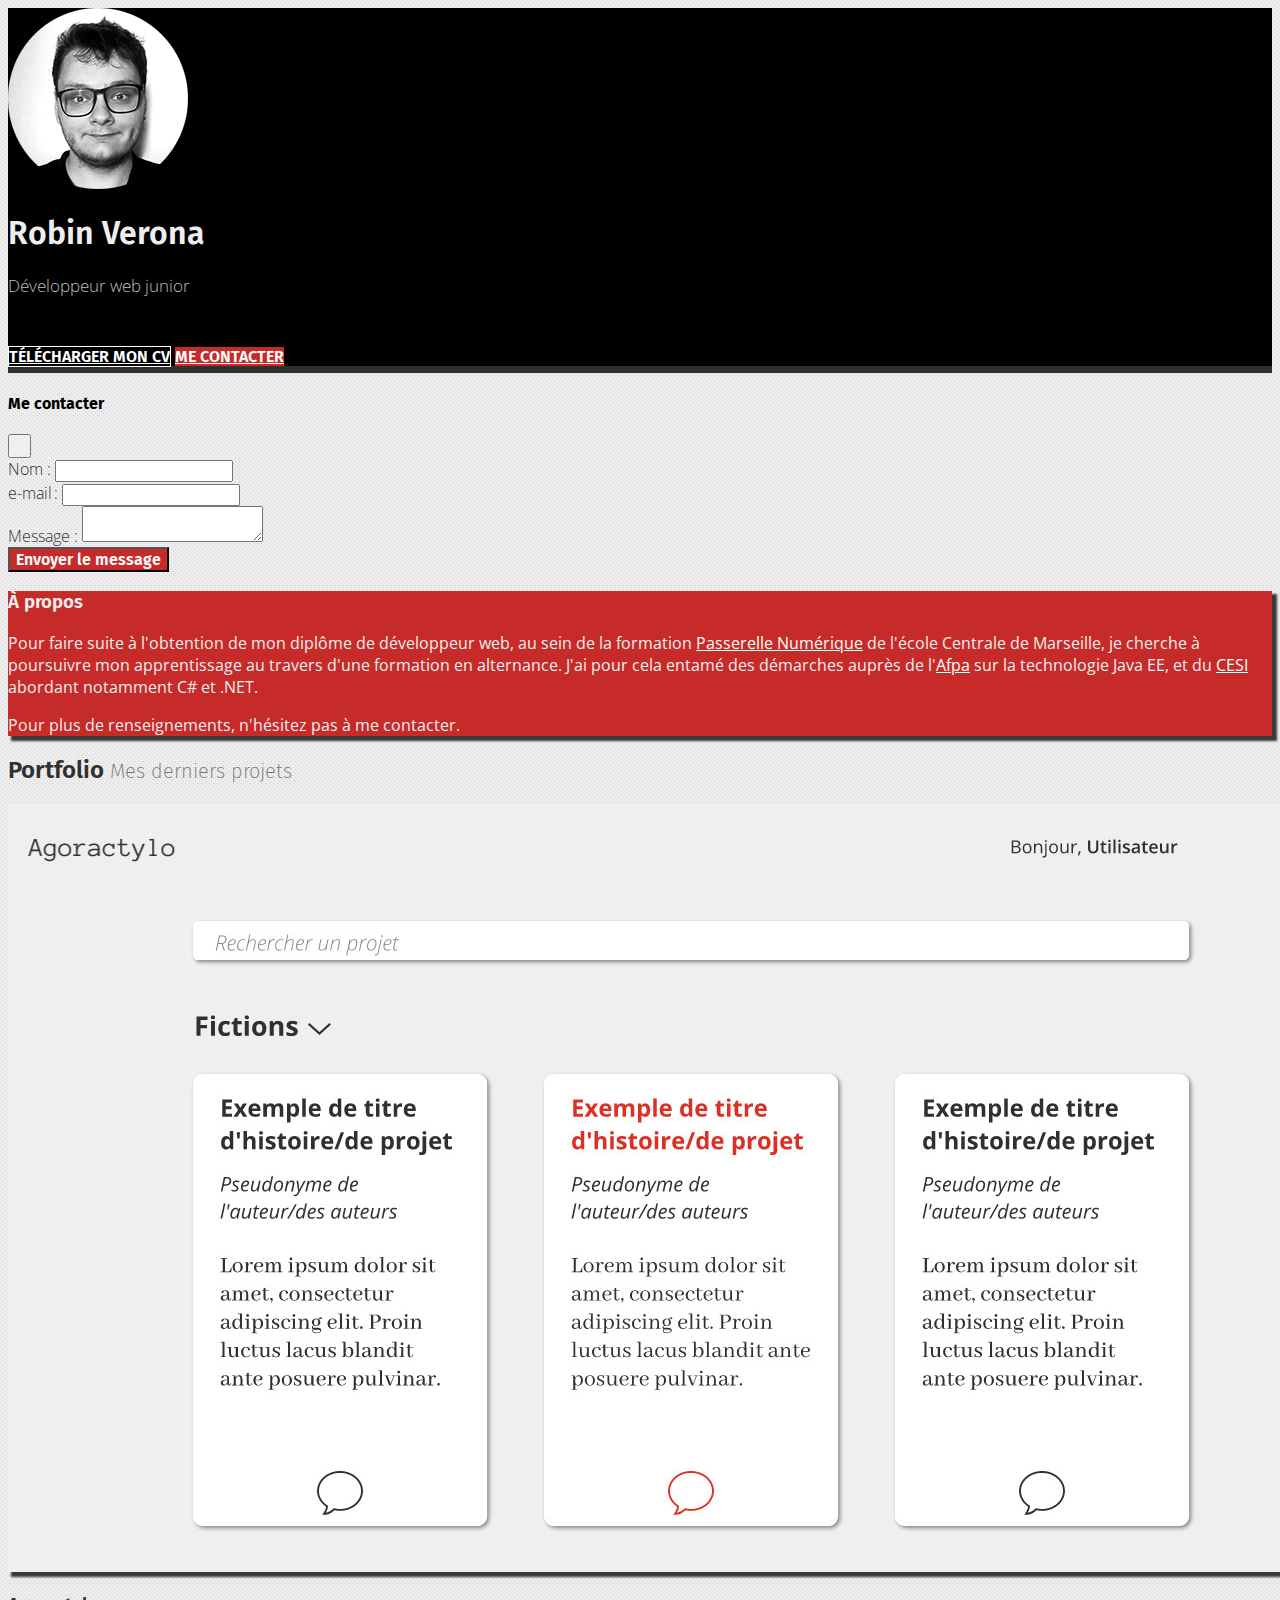
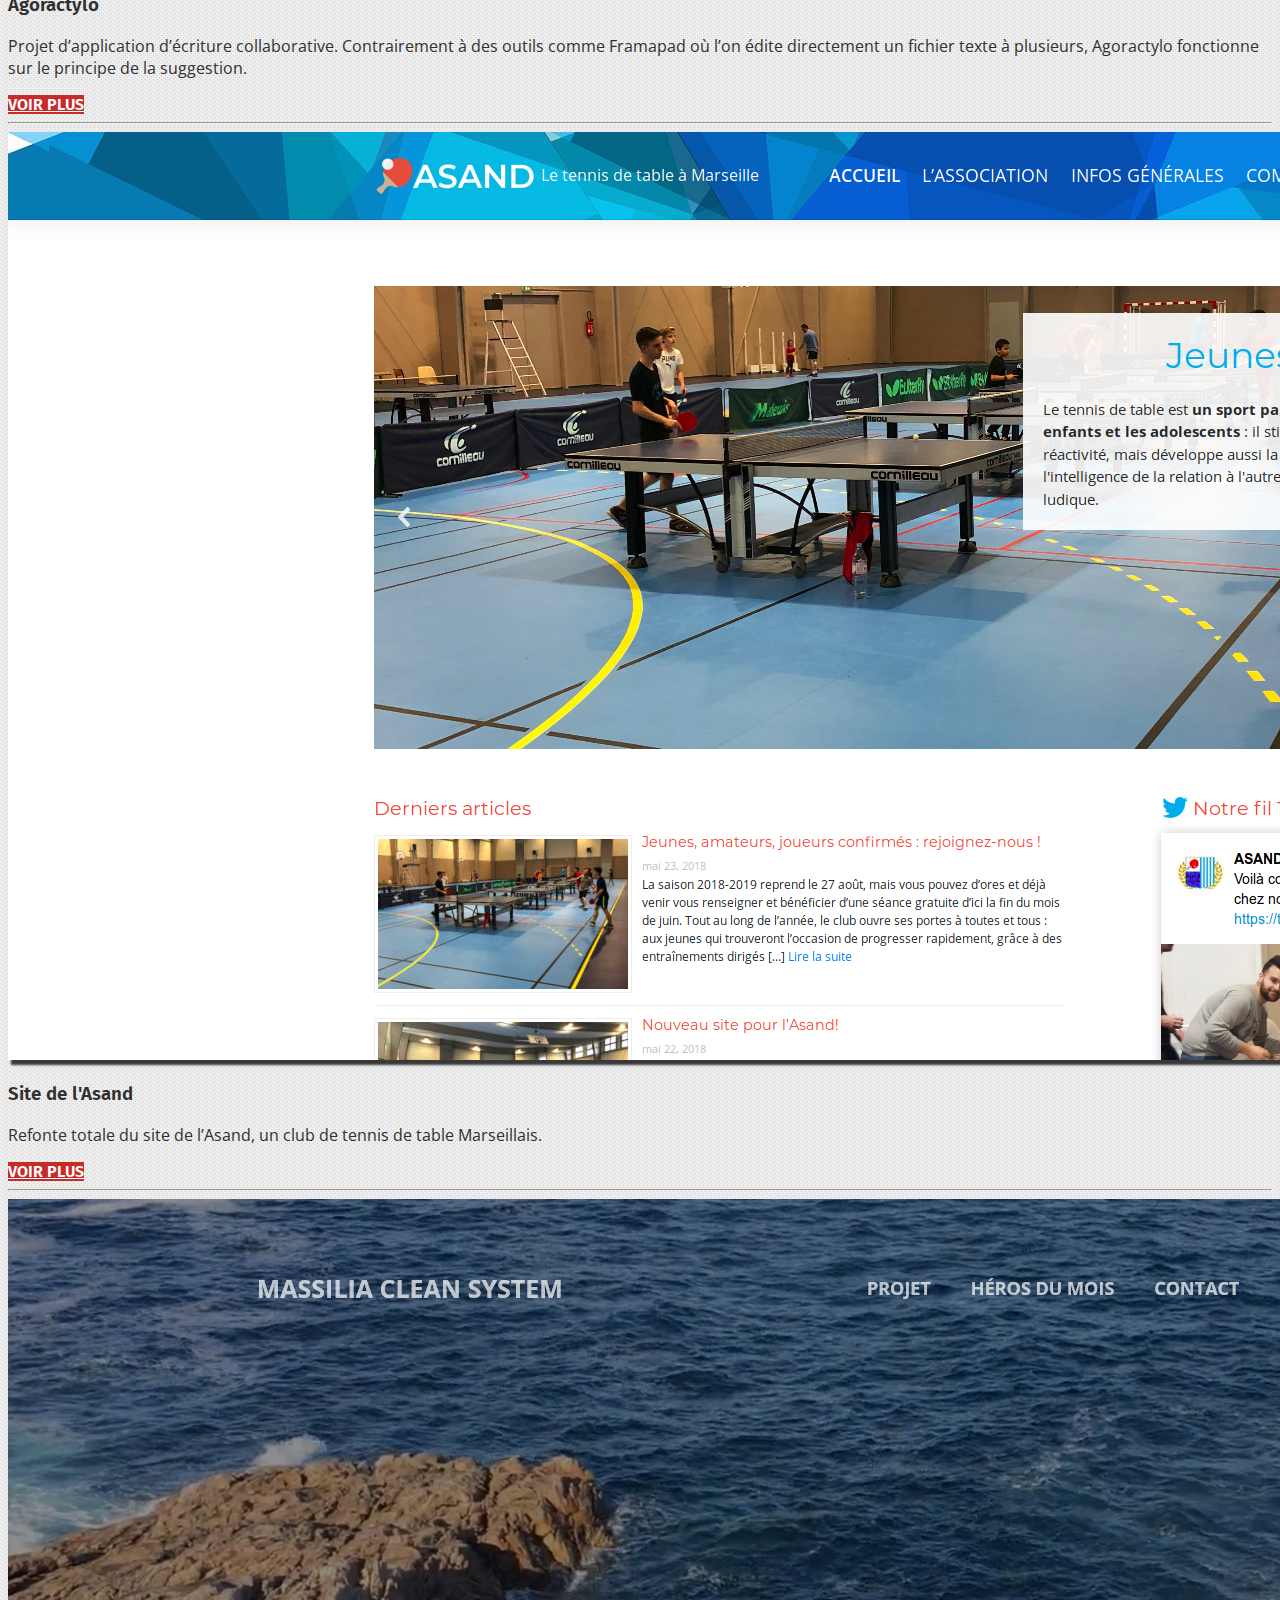
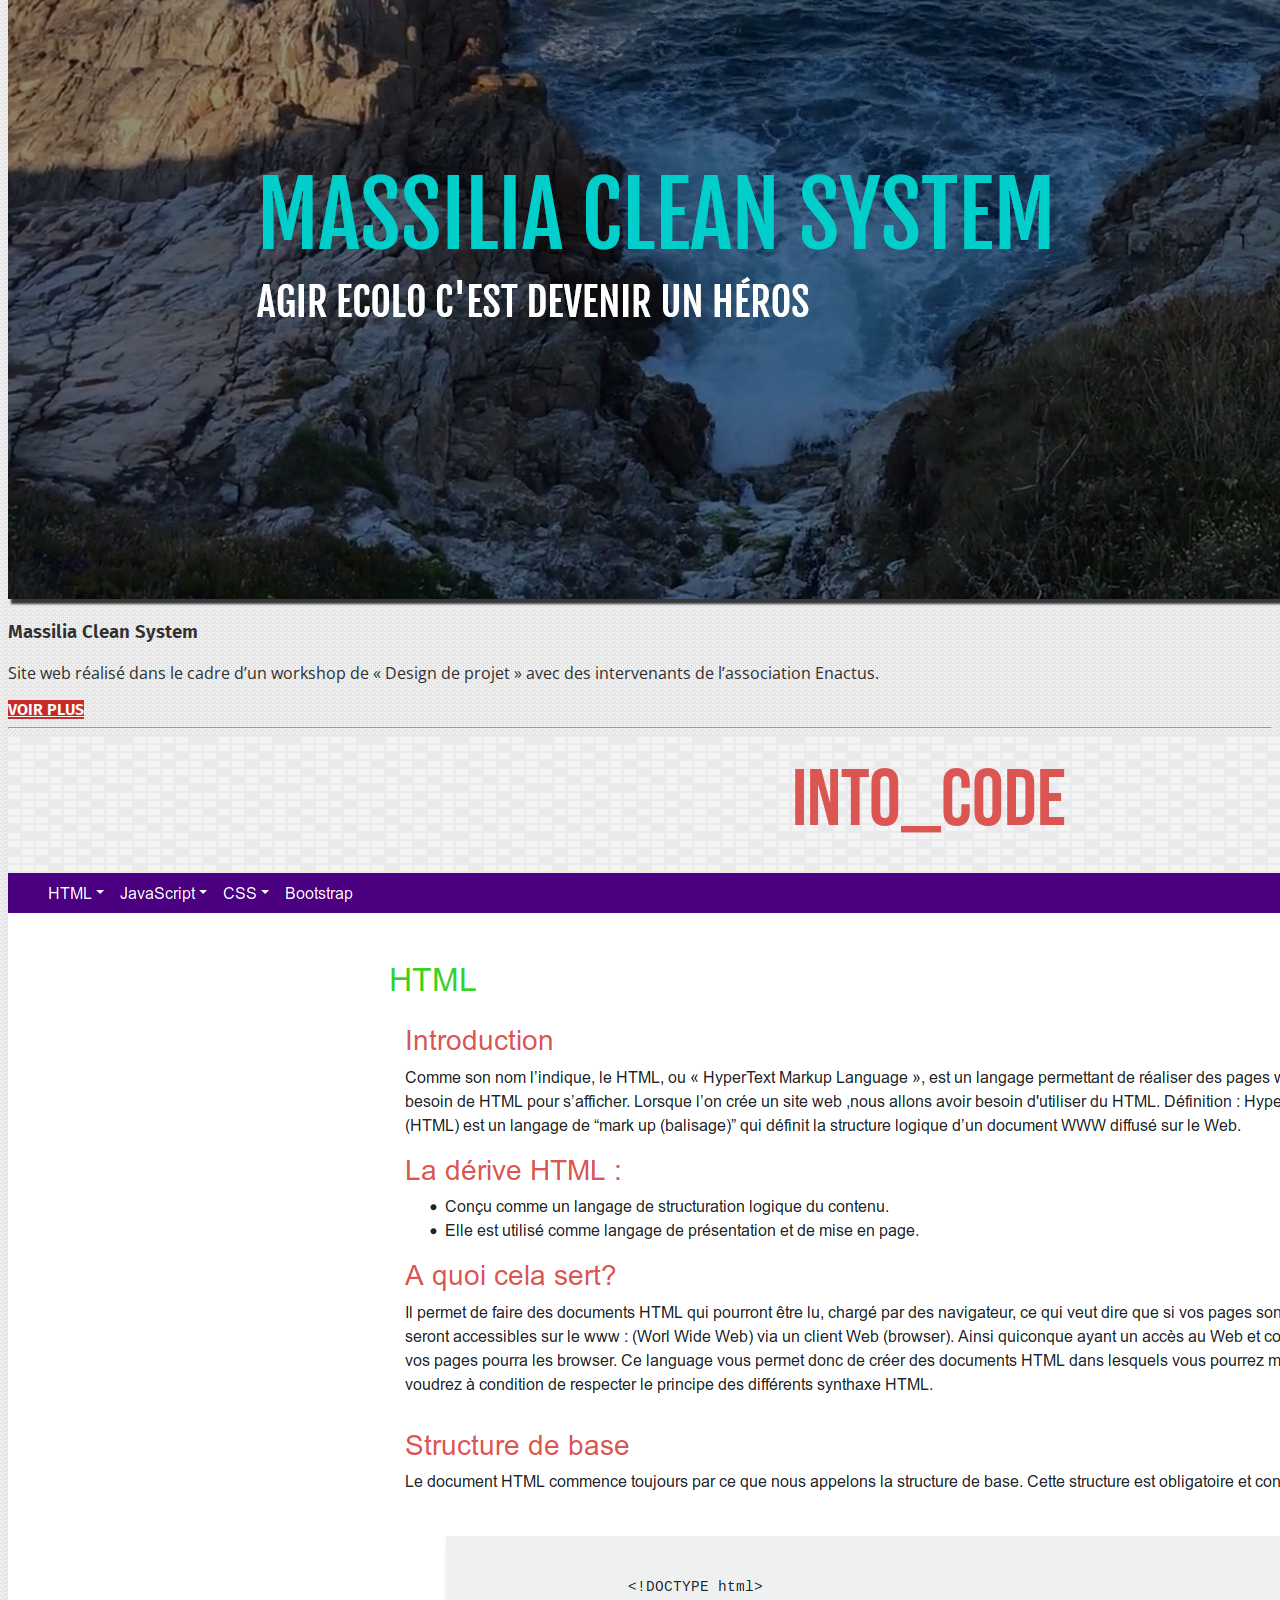
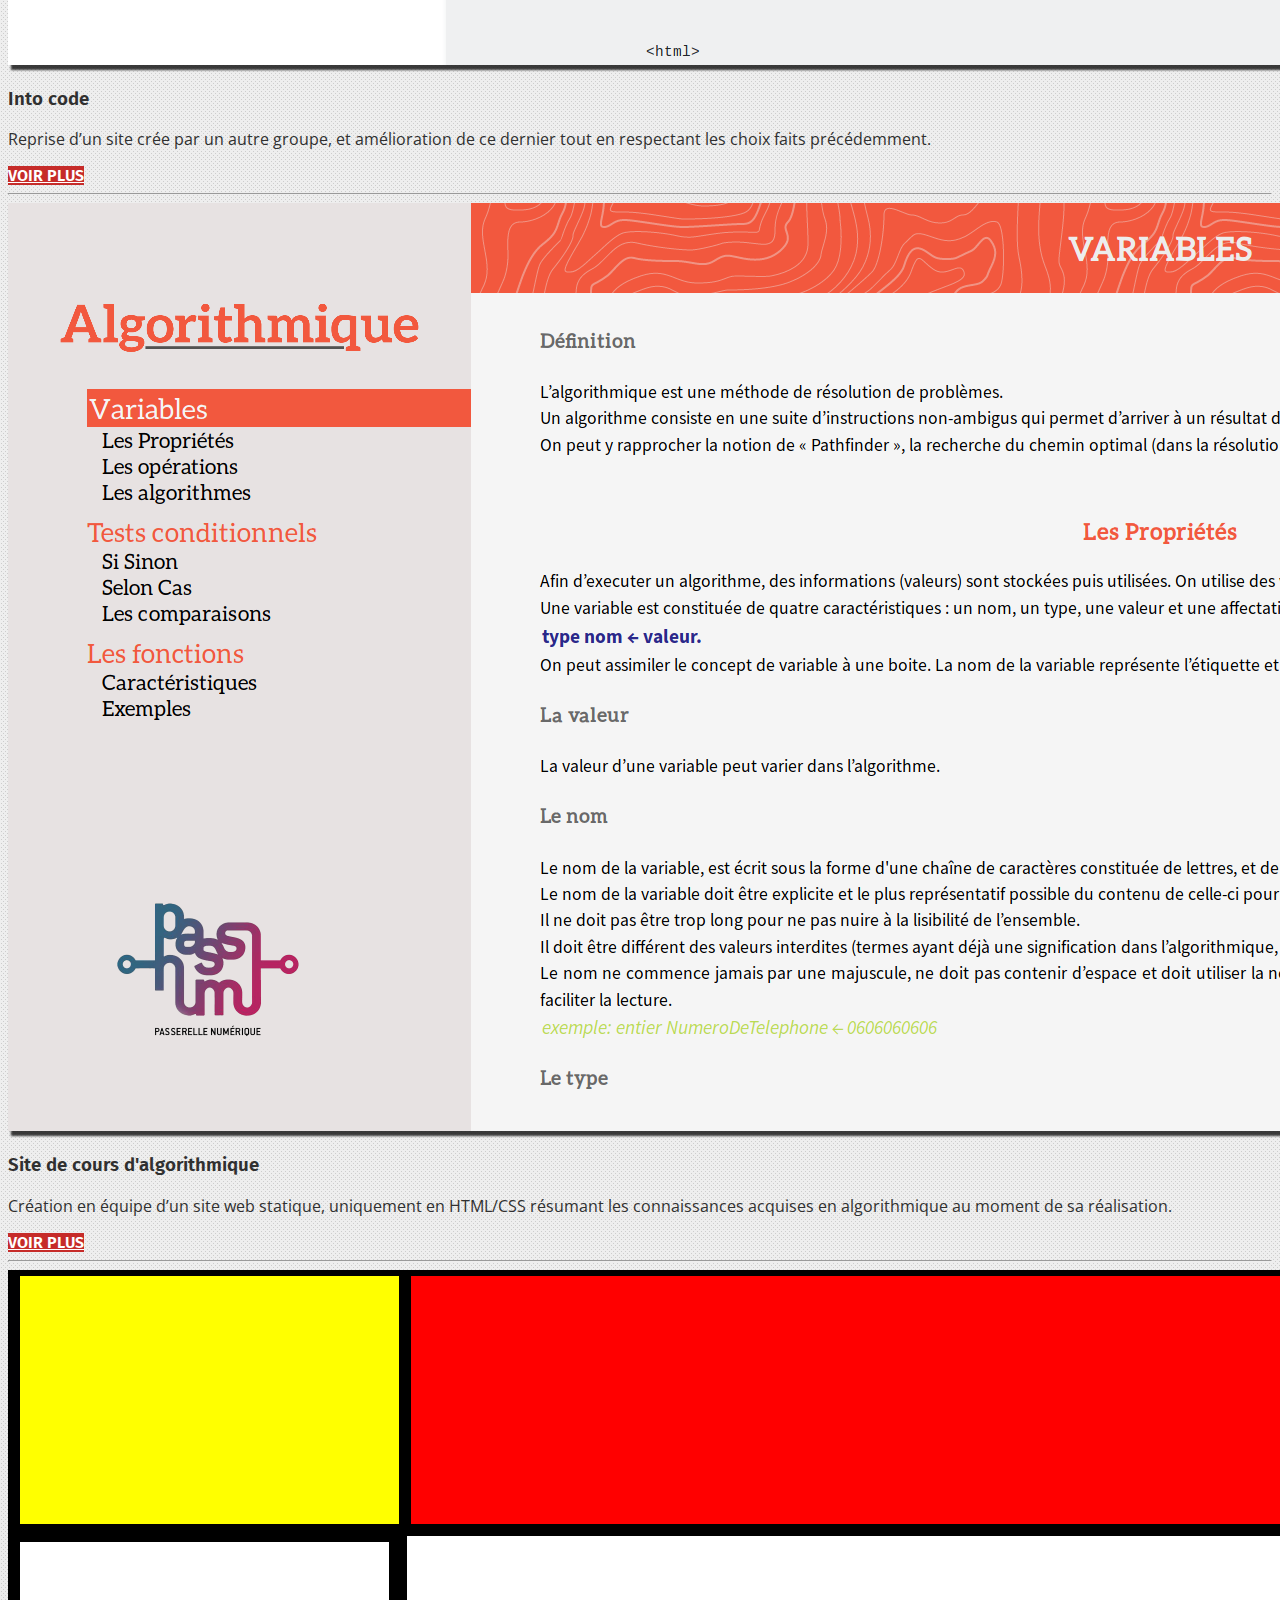
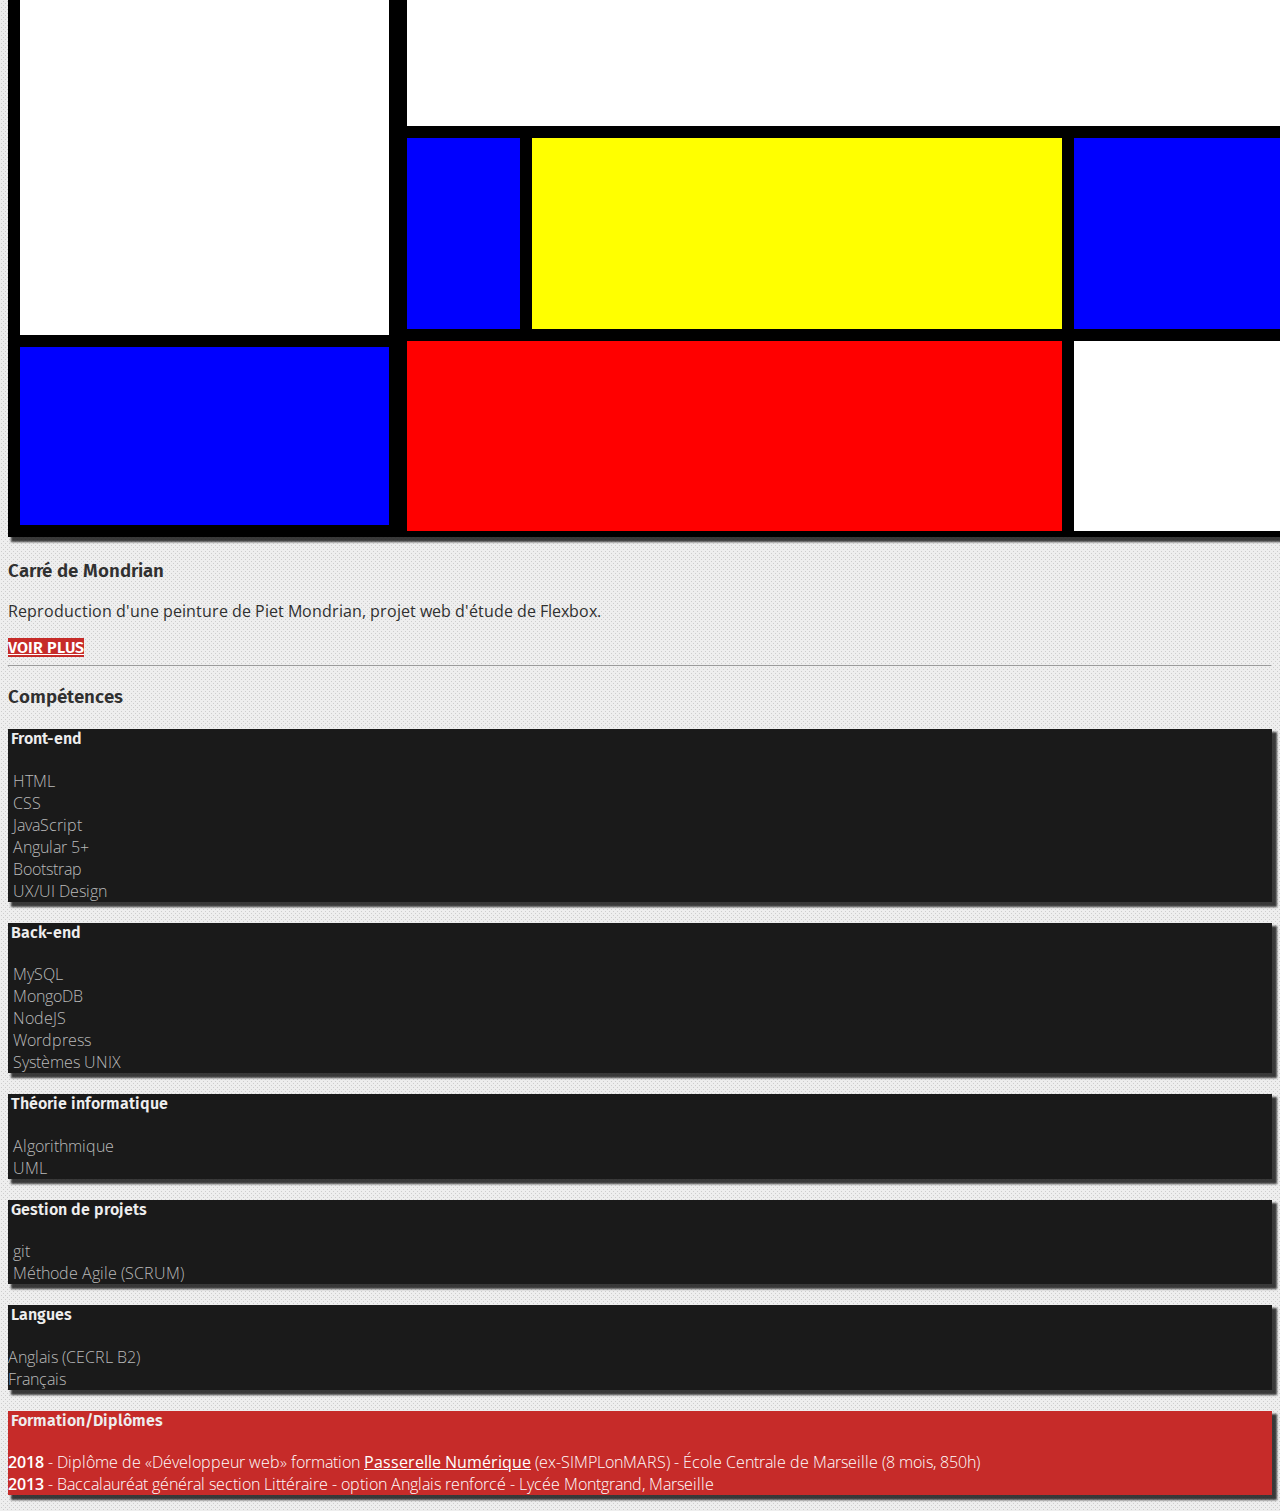
<file: index.html>
<!doctype html>
<html lang="en">

<head>
    <!-- Required meta tags -->
    <meta charset="utf-8">
    <meta name="viewport" content="width=device-width, initial-scale=1, shrink-to-fit=no">
    <!-- Personal stylesheet-->
    <link rel="stylesheet" href="css/style.css">
    <!-- Bootstrap CSS -->
    <link rel="stylesheet" href="https://stackpath.bootstrapcdn.com/bootstrap/4.1.2/css/bootstrap.min.css" integrity="sha384-Smlep5jCw/wG7hdkwQ/Z5nLIefveQRIY9nfy6xoR1uRYBtpZgI6339F5dgvm/e9B" crossorigin="anonymous">
    <!-- Google Fonts (Fira sans) -->
    <link href="https://fonts.googleapis.com/css?family=Fira+Sans:200,400,600" rel="stylesheet">
    <!-- Google Fonts (Open sans) -->
    <link href="https://fonts.googleapis.com/css?family=Open+Sans:300,400,600" rel="stylesheet">

    <link rel="stylesheet" href="https://use.fontawesome.com/releases/v5.1.0/css/all.css" integrity="sha384-lKuwvrZot6UHsBSfcMvOkWwlCMgc0TaWr+30HWe3a4ltaBwTZhyTEggF5tJv8tbt" crossorigin="anonymous">

    <title>Robin Verona</title>
</head>

<body class="bg">
    <header id="headerBanner" class="mb-5 headerScroll">
        <div class="container d-flex row mx-auto p-4">
            <!--Profile img-->

            <img class="img-fluid align-self-center" src="assets/images/profile.png" alt="Robin Verona">
            <div style="width: 20px;"></div>
            <div class="profile align-self-center">
                <!-- Profile content -->
                <h1 class="name m-0 title text-light">Robin Verona</h1>
                <h2 class="occupation m-0">Développeur web junior</h2>
                <ul class="social pt-3">
                    <li><a href="https://www.linkedin.com/in/robin-verona/" target="_blank"><i class="color_red fab fa-linkedin-in"></i></a></li>
                    <li><a href="https://github.com/robverona" target="_blank"><i class="color_red fab fa-github"></i></a></li>

                </ul>
            </div>
            <div class="align-self-center ml-auto pr-0">
                <!-- Download resume btn -->
                <a class="resume btn btn-outline btn-lg" href="files/verona_robin_CV.pdf" target="_blank" download ><i class="fas fa-file mr-2"></i>  TÉLÉCHARGER MON CV</a>
                <!--Contact btn -->
                <a class="contact bg_red btn btn-lg" data-toggle="modal" data-target="#modalContactForm" href=""><i class="fas fa-paper-plane mr-2"></i>  ME CONTACTER</a>
            </div>
            <!-- //container -->
        </div>

    </header>

    <!-- CONTACT FORM MODAL -->
    <div class="modal fade" id="modalContactForm" tabindex="-1" role="dialog" aria-labelledby="myModalLabel" aria-hidden="true">
        <div class="modal-dialog" role="document">
            <div class="modal-content">
                <div class="modal-header text-center">
                    <h4 class="modal-title w-100 font-weight-bold">Me contacter</h4>
                    <button type="button" class="close" data-dismiss="modal" aria-label="Close">
                    <span aria-hidden="true">&times;</span>
                </button>
                </div>
                <div class="modal-body mx-3">

                    <form action="contact.php" method="post">
                        <div>
                            <label for="name">Nom :</label>
                            <input type="text" id="name" class="form-control mb-2" name="name">
                        </div>
                        <div>
                            <label for="mail">e-mail :</label>
                            <input type="email" id="mail" class="form-control mb-2" name="email">
                        </div>
                        <div>
                            <label for="msg">Message :</label>
                            <textarea id="msg" class="form-textarea form-control mb-3" name="message"></textarea>
                        </div>

                        <div class="button modal-footer d-flex justify-content-center">
                            <button class="send bg_red btn btn-unique" type="submit">Envoyer le message</button>
                        </div>
                    </form>
                </div>

            </div>
        </div>
    </div>



    <main class="container">
        <div class="row">
            <div class="col-lg-8 col-sm-12 col-md-12">
                <section class="about row">
                    <div class="">
                        <div class="about jumbotron shadow">
                            <h3 class="title">À propos</h3>
                            <p>Pour faire suite à l'obtention de mon diplôme de développeur web, au sein de la formation <a href="https://passerelle-numerique.fr/" target="_blank">Passerelle Numérique</a> de l'école Centrale de Marseille, je cherche à poursuivre mon apprentissage au travers d'une formation en alternance. J'ai pour cela entamé des démarches auprès de l'<a href="https://www.afpa.fr/formation-qualifiante/concepteur-developpeur-informatique" target="_blank">Afpa</a> sur la technologie Java EE, et du <a href="https://www.cesi-alternance.fr/formation/informatique_numerique/infrilcp-responsable_en_ingenierie_des_logiciels_en_alternance" target="_blank">CESI</a> abordant notamment C# et .NET.</p>
                            <span>Pour plus de renseignements, n'hésitez pas à me contacter.</span>
                        </div>
                    </div>
                </section>
                <section class="portfolio">
                    <!-- Page Heading -->
                    <h2 class="my-4 title title-dark">Portfolio
                        <small>Mes derniers projets</small>
                    </h2>

                    <!-- Project One -->
                    <div class="row portfolio-item">
                        <div class="col-md-7">
                            <a href="portfolio-items/agoractylo.html">
            <img class="img-fluid shadow rounded mb-3 mb-md-0" src="assets/images/agoractylo/maquette_desktop.jpeg" alt="Agoractylo">
          </a>
                        </div>
                        <div class="col-md-5">
                            <h3 class="title title-dark">Agoractylo</h3>
                            <p>Projet d’application d’écriture collaborative. Contrairement à des outils comme Framapad où l’on édite directement un fichier texte à plusieurs, Agoractylo fonctionne sur le principe de la suggestion.</p>
                            <a href="portfolio-items/agoractylo.html" class="btn bg_red btn-viewmore" href="#">VOIR PLUS</a>
                        </div>
                    </div>
                    <!-- /.row -->

                    <hr>

                    <!-- Project Two -->
                    <div class="row portfolio-item">
                        <div class="col-md-7">
                            <a href="portfolio-items/asand.html">
            <img class="img-fluid shadow rounded mb-3 mb-md-0" src="assets/images/asand/home.png" alt="Site web de l'Asand">
          </a>
                        </div>
                        <div class="col-md-5">
                            <h3 class="title title-dark">Site de l'Asand</h3>
                            <p>Refonte totale du site de l’Asand, un club de tennis de table Marseillais.</p>
                            <a class="btn bg_red btn-viewmore" href="portfolio-items/asand.html">VOIR PLUS</a>
                        </div>
                    </div>
                    <!-- /.row -->

                    <hr>

                    <!-- Project Three -->
                    <div class="row portfolio-item">
                        <div class="col-md-7">
                            <a href="portfolio-items/mcs.html">
            <img class="img-fluid shadow rounded mb-3 mb-md-0" src="assets/images/mcs/home.jpg" alt="Massilia Clean System">
          </a>
                        </div>
                        <div class="col-md-5">
                            <h3 class="title title-dark">Massilia Clean System</h3>
                            <p>Site web réalisé dans le cadre d’un workshop de « Design de projet » avec des intervenants de l’association Enactus.</p>
                            <a class="btn bg_red btn-viewmore" href="portfolio-items/mcs.html">VOIR PLUS</a>
                        </div>
                    </div>
                    <!-- /.row -->

                    <hr>


                    <!--Project Four-->
                    <div class="row portfolio-item">
                        <div class="col-md-7">
                            <a href="portfolio-items/into_code.html">
            <img class="img-fluid shadow rounded mb-3 mb-md-0" src="assets/images/into_code/into_code_home.jpg" alt="Into Code">
          </a>
                        </div>
                        <div class="col-md-5">
                            <h3 class="title title-dark">Into code</h3>
                            <p>Reprise d’un site crée par un autre groupe, et amélioration de ce dernier tout en respectant les choix faits précédemment.</p>
                            <a class="btn bg_red btn-viewmore" href="portfolio-items/into_code.html">VOIR PLUS</a>
                        </div>
                    </div>
                    <!-- /.row -->

                    <hr>

                    <!-- Project Five -->
                    <div class="row portfolio-item">
                        <div class="col-md-7">
                            <a href="portfolio-items/algo.html">
            <img class="img-fluid shadow rounded mb-3 mb-md-0" src="assets/images/PW1_Algo/projetweb1_home.png" alt="projet web - Site Algorithmique">
          </a>
                        </div>
                        <div class="col-md-5">
                            <h3 class="title title-dark">Site de cours d'algorithmique</h3>
                            <p>Création en équipe d’un site web statique, uniquement en HTML/CSS résumant les connaissances acquises en algorithmique au moment de sa réalisation.</p>
                            <a class="btn bg_red btn-viewmore" href="portfolio-items/algo.html">VOIR PLUS</a>
                        </div>
                    </div>
                    <!-- /.row -->

                    <hr>


                    <!-- Project Six -->
                    <div class="row portfolio-item">
                        <div class="col-md-7">
                            <a href="portfolio-items/mondrian.html">
            <img class="img-fluid shadow rounded mb-3 mb-md-0" src="assets/images/mondrian.png" alt="projet web - mondrian">
          </a>
                        </div>
                        <div class="col-md-5">
                            <h3 class="title title-dark">Carré de Mondrian</h3>
                            <p>Reproduction d'une peinture de Piet Mondrian, projet web d'étude de Flexbox.</p>
                            <a class="btn bg_red btn-viewmore" href="portfolio-items/mondrian.html">VOIR PLUS</a>
                        </div>
                    </div>
                    <!-- /.row -->

                    <hr>

                </section>
            </div>

            <div class="col-lg-4 col-sm-12 col-md-12 ml-auto">
                <!-- SKILLS PART -->
                <aside>
                    <h3 class="title title-dark">Compétences</h3>
                    <!-- Front end -->
                    <div class="skills-front shadow jumbotron bg_black">
                        <h4 class="subtitle"><i class="fas fa-code mr-2"></i> Front-end</h4>
                        <ul>
                            <li><i class="fab fa-html5 mr-2"></i>HTML</li>
                            <li><i class="fab fa-css3-alt mr-2"></i>CSS</li>
                            <li><i class="fab fa-js mr-2"></i>JavaScript</li>
                            <li><i class="fab fa-angular mr-2"></i>Angular 5+</li>
                            <li><i class="fab fa-twitter mr-2"></i>Bootstrap</li>
                            <li><i class="fas fa-paint-brush mr-2"></i>UX/UI Design</li>
                        </ul>
                    </div>
                    <!-- Back-end -->
                    <div class="skills-back shadow jumbotron bg_black">
                        <h4 class="subtitle"><i class="fas fa-code mr-2"></i>Back-end</h4>
                        <ul>
                            <li><i class="fas fa-database mr-2"></i>MySQL</li>
                            <li><i class="fas fa-leaf mr-2"></i>MongoDB</li>
                            <li><i class="fab fa-node-js mr-2"></i>NodeJS</li>
                            <li><i class="fab fa-wordpress-simple mr-2"></i>Wordpress</li>
                            <li><i class="fab fa-linux mr-2"></i>Systèmes UNIX</li>
                        </ul>
                    </div>
                    <!-- Theorie informatique -->
                    <div class="skills-theory shadow jumbotron bg_black">
                        <h4 class="subtitle"><i class="mr-2 fas fa-graduation-cap"></i>Théorie informatique</h4>
                        <ul>
                            <li><i class="fas fa-book mr-2"></i>Algorithmique</li>
                            <li><i class="fas fa-project-diagram mr-2"></i>UML</li>

                        </ul>
                    </div>
                    <!-- Gestion de projet -->
                    <div class="skills-management shadow jumbotron bg_black">
                        <h4 class="subtitle"><i class="mr-2 fas fa-users"></i>Gestion de projets</h4>
                        <ul>
                            <li><i class="fab fa-git mr-2"></i>git</li>
                            <li><i class="fas fa-briefcase mr-2"></i>Méthode Agile (SCRUM)</li>

                        </ul>
                    </div>
                    <!-- Langues -->
                    <div class="languages shadow jumbotron bg_black">
                        <h4 class="subtitle"><i class="mr-2 far fa-comments"></i>Langues</h4>
                        <ul>
                            <li>Anglais (CECRL B2)</li>
                            <li>Français</li>
                        </ul>
                    </div>
                    <!-- Education -->
                    <div class="education shadow jumbotron">
                        <h4 class="subtitle"><i class="mr-2 fas fa-user-graduate"></i>Formation/Diplômes</h4>
                        <ul>
                            <li class="mb-2"><strong>2018</strong> - Diplôme de «Développeur web» formation <a href="https://passerelle-numerique.fr/" target="_blank">Passerelle Numérique</a> (ex-SIMPLonMARS) - École Centrale de Marseille (8 mois, 850h)
                            </li>
                            <li><strong>2013</strong> - Baccalauréat général section Littéraire - option Anglais renforcé - Lycée Montgrand, Marseille</li>
                        </ul>
                    </div>
                </aside>
            </div>

        </div>
    </main>
    <!-- Optional JavaScript -->
    <!-- jQuery first, then Popper.js, then Bootstrap JS -->
    <script src="https://code.jquery.com/jquery-3.3.1.slim.min.js" integrity="sha384-q8i/X+965DzO0rT7abK41JStQIAqVgRVzpbzo5smXKp4YfRvH+8abtTE1Pi6jizo" crossorigin="anonymous"></script>
    <script src="https://cdnjs.cloudflare.com/ajax/libs/popper.js/1.14.3/umd/popper.min.js" integrity="sha384-ZMP7rVo3mIykV+2+9J3UJ46jBk0WLaUAdn689aCwoqbBJiSnjAK/l8WvCWPIPm49" crossorigin="anonymous"></script>
    <script src="https://stackpath.bootstrapcdn.com/bootstrap/4.1.2/js/bootstrap.min.js" integrity="sha384-o+RDsa0aLu++PJvFqy8fFScvbHFLtbvScb8AjopnFD+iEQ7wo/CG0xlczd+2O/em" crossorigin="anonymous"></script>
</body>

</html>
</file>
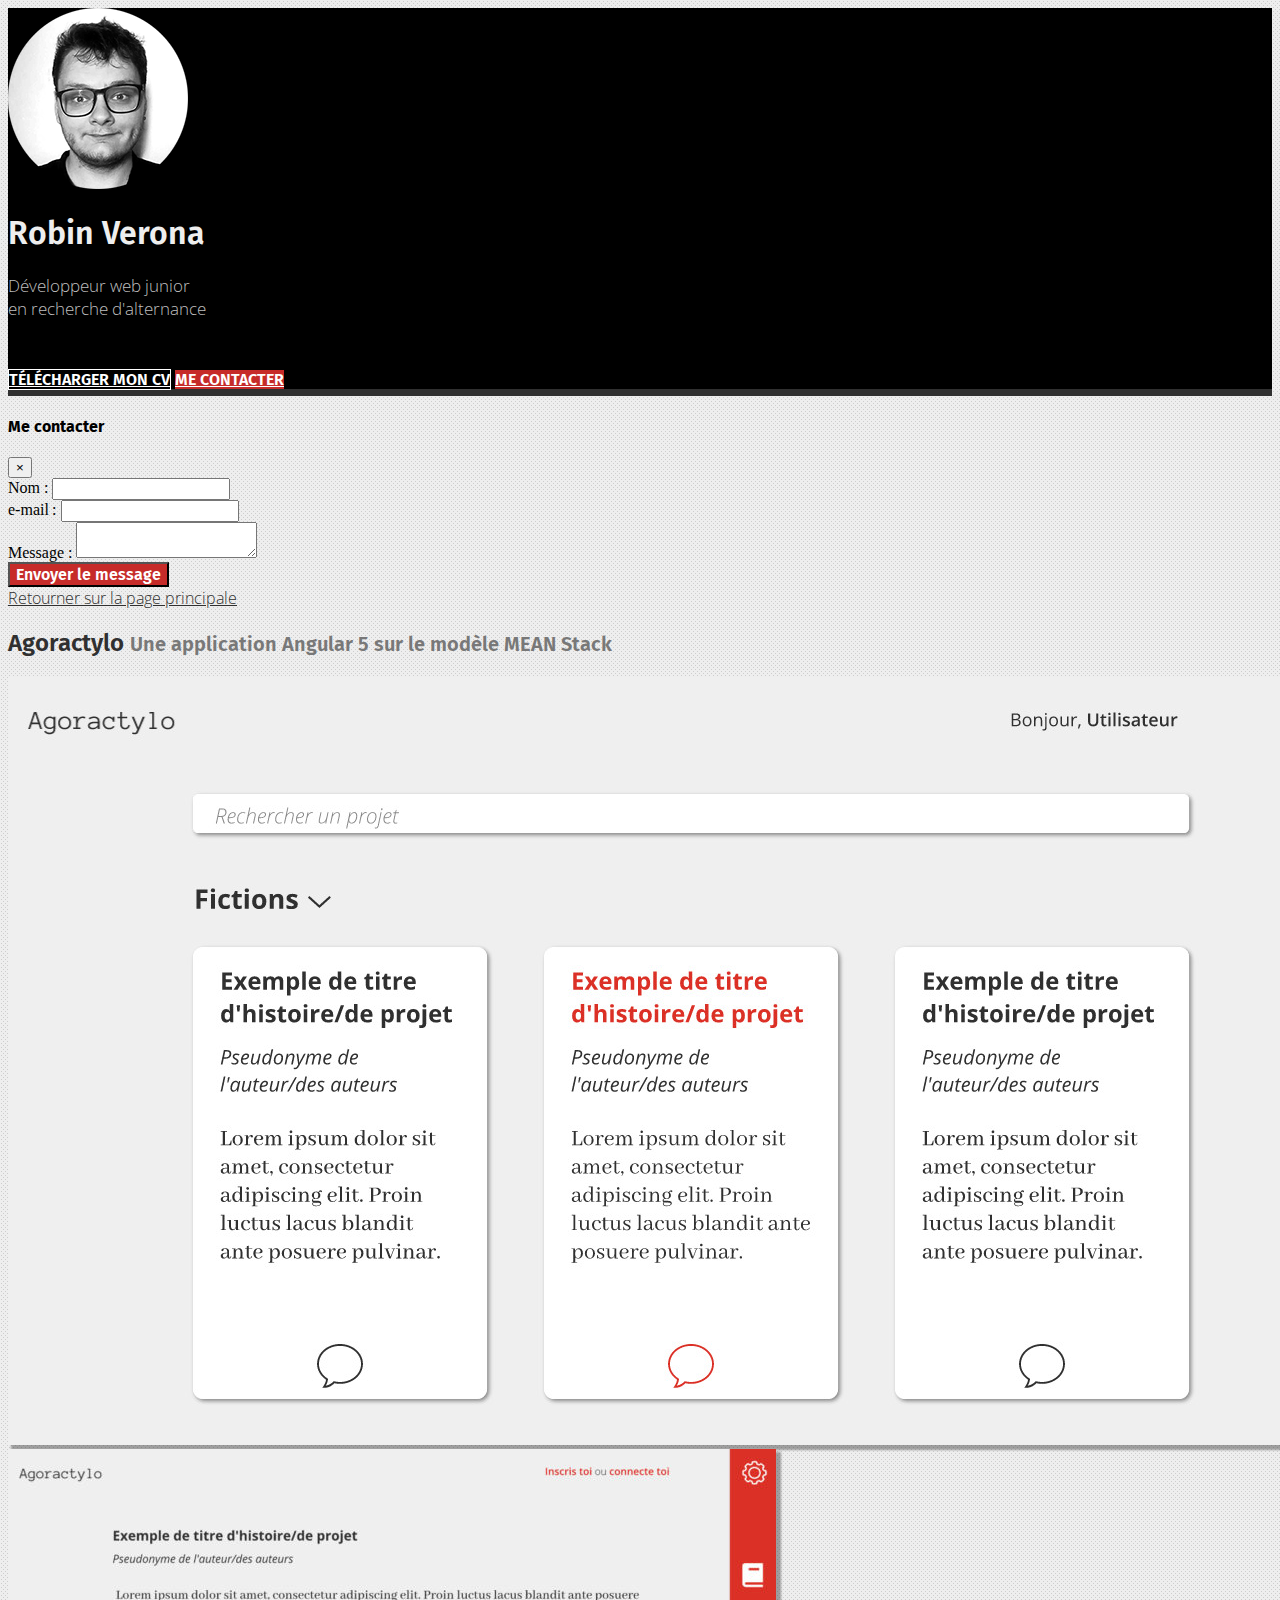
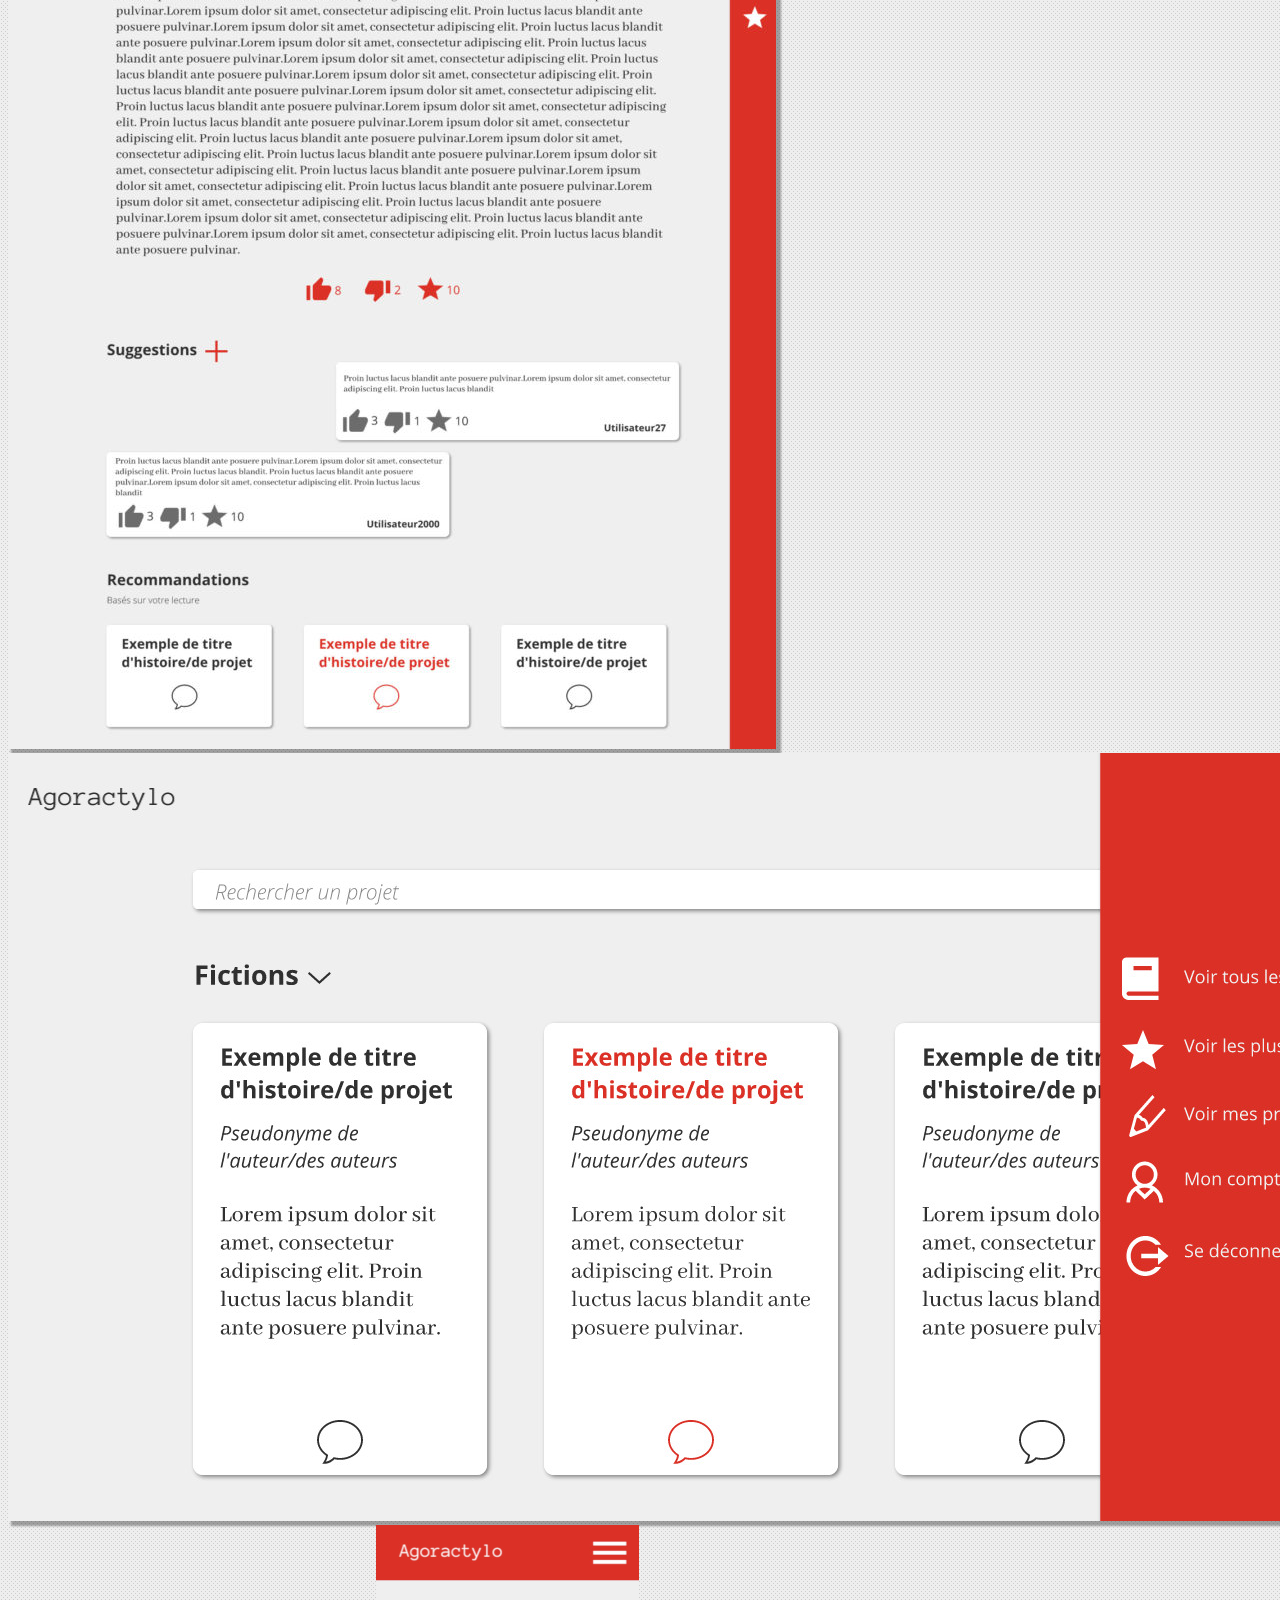
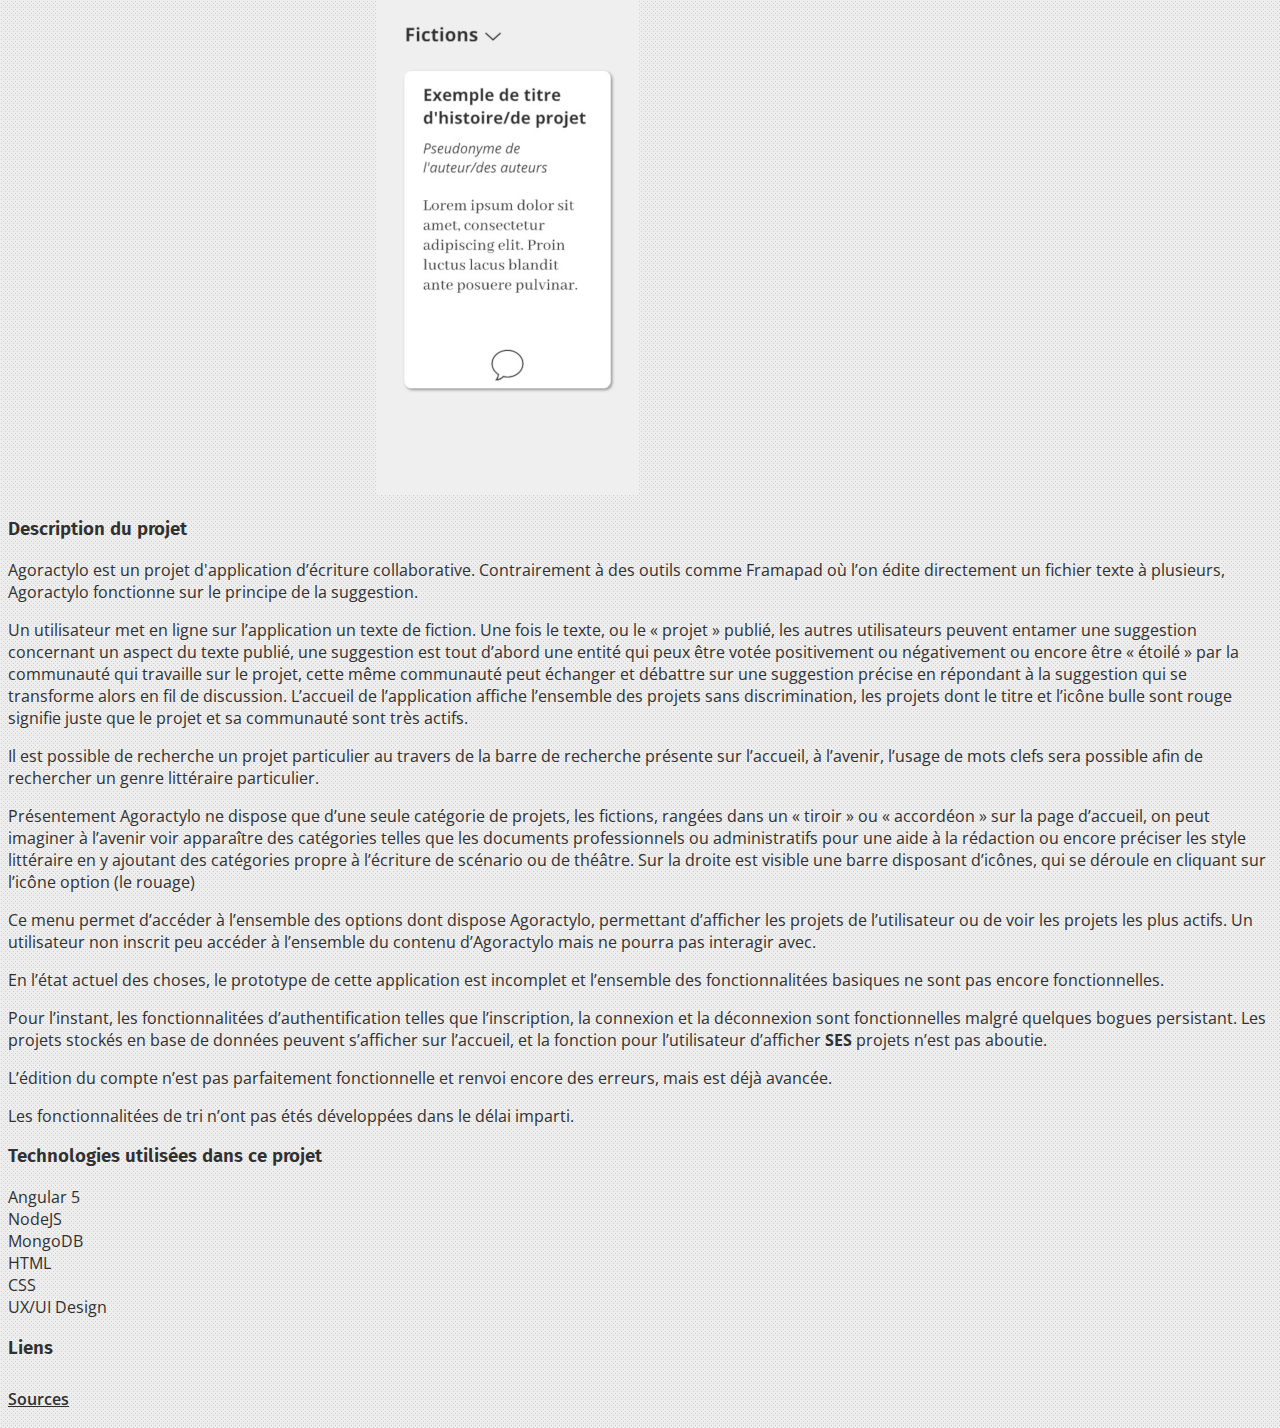
<file: portfolio-items/agoractylo.html>
<!doctype html>
<html lang="en">

<head>
    <!-- Required meta tags -->
    <meta charset="utf-8">
    <meta name="viewport" content="width=device-width, initial-scale=1, shrink-to-fit=no">
    <!-- Personal stylesheet-->
    <link rel="stylesheet" href="../css/portfolio_style.css">
    <!-- Bootstrap CSS -->
    <link rel="stylesheet" href="https://stackpath.bootstrapcdn.com/bootstrap/4.1.2/css/bootstrap.min.css" integrity="sha384-Smlep5jCw/wG7hdkwQ/Z5nLIefveQRIY9nfy6xoR1uRYBtpZgI6339F5dgvm/e9B" crossorigin="anonymous">
    <!-- Google Fonts (Fira sans) -->
    <link href="https://fonts.googleapis.com/css?family=Fira+Sans:200,400,600" rel="stylesheet">
    <!-- Google Fonts (Open sans) -->
    <link href="https://fonts.googleapis.com/css?family=Open+Sans:300,400,600" rel="stylesheet">

    <link rel="stylesheet" href="https://use.fontawesome.com/releases/v5.1.0/css/all.css" integrity="sha384-lKuwvrZot6UHsBSfcMvOkWwlCMgc0TaWr+30HWe3a4ltaBwTZhyTEggF5tJv8tbt" crossorigin="anonymous">

    <title>Agoractylo</title>
</head>

<body class="bg">
    <header class="mb-5">
        <div class="container d-flex row mx-auto p-4">
            <!--Profile img-->

            <img class="img-fluid align-self-center" src="../assets/images/profile.png" alt="Robin Verona">
            <div style="width: 20px;"></div>
            <div class="profile align-self-center">
                <!-- Profile content -->
                <h1 class="name m-0 title text-light">Robin Verona</h1>
                <h2 class="occupation m-0">Développeur web junior <br> en recherche d'alternance</h2>
                <ul class="social pt-3">
                    <li><a href="https://www.linkedin.com/in/robin-verona/" target="_blank"><i class="color_red fab fa-linkedin-in"></i></a></li>
                    <li><a href="https://github.com/robverona" target="_blank"><i class="color_red fab fa-github"></i></a></li>

                </ul>
            </div>
            <div class="align-self-center ml-auto pr-0">
                <!-- Download resume btn -->
                <a class="resume btn btn-outline btn-lg" target="_blank" href=""><i class="fas fa-file mr-2"></i>  TÉLÉCHARGER MON CV</a>
                <!--Contact btn -->
                <a class="contact bg_red btn btn-lg" data-toggle="modal" data-target="#modalContactForm" href=""><i class="fas fa-paper-plane mr-2"></i>  ME CONTACTER</a>
            </div>
            <!-- //container -->
        </div>

    </header>

    <!-- CONTACT FORM MODAL -->
    <div class="modal fade" id="modalContactForm" tabindex="-1" role="dialog" aria-labelledby="myModalLabel" aria-hidden="true">
        <div class="modal-dialog" role="document">
            <div class="modal-content">
                <div class="modal-header text-center">
                    <h4 class="modal-title w-100 font-weight-bold">Me contacter</h4>
                    <button type="button" class="close" data-dismiss="modal" aria-label="Close">
                    <span aria-hidden="true">&times;</span>
                </button>
                </div>
                <div class="modal-body mx-3">

                    <form action="contact.php" method="post">
                        <div>
                            <label for="name">Nom :</label>
                            <input type="text" id="name" class="form-control mb-2" name="name">
                        </div>
                        <div>
                            <label for="mail">e-mail :</label>
                            <input type="email" id="mail" class="form-control mb-2" name="email">
                        </div>
                        <div>
                            <label for="msg">Message :</label>
                            <textarea id="msg" class="form-textarea form-control mb-3" name="message"></textarea>
                        </div>

                        <div class="button modal-footer d-flex justify-content-center">
                            <button class="send bg_red btn btn-unique" type="submit">Envoyer le message</button>
                        </div>
                    </form>
                </div>

            </div>
        </div>
    </div>

    <!-- Page Content -->
    <div class="container">
        <a class="home" href="../index.html"><i class="fas fa-home bg_red btn btn-lg text-white mr-2"></i>Retourner sur la page principale</a>
        <!-- Portfolio Item Heading -->
        <h2 class="my-4 title title_dark">Agoractylo
            <small>Une application Angular 5 sur le modèle MEAN Stack</small>
        </h2>

        <!-- Portfolio Item Row -->
        <div class="row">

            <div class="col-md-6">
                <img class="img-fluid mb-2 shadow" src="../assets/images/agoractylo/maquette_desktop.jpeg" alt="Desktop home">
                <img class="img-fluid mb-2 shadow" src="../assets/images/agoractylo/desktop_details-768x900.jpeg" alt="Desktop detail">
                <img class="img-fluid mb-2 shadow" src="../assets/images/agoractylo/maquette_options.jpeg" alt="Desktop options">
                <img class="img-fluid mb-2" src="../assets/images/agoractylo/appmobile.png" alt="mobile home">


            </div>

            <div class="col-md-6 detail mb-0">
                <h3 class="my-3 subtitle title_dark">Description du projet</h3>
                <p>Agoractylo est un projet d'application d’écriture collaborative. Contrairement à des outils comme Framapad où l’on édite directement un fichier texte à plusieurs, Agoractylo fonctionne sur le principe de la suggestion.</p>
                <p>Un utilisateur met en ligne sur l’application un texte de fiction. Une fois le texte, ou le « projet » publié, les autres utilisateurs peuvent entamer une suggestion concernant un aspect du texte publié, une suggestion est tout d’abord une entité qui peux être votée positivement ou négativement ou encore être « étoilé » par la communauté qui travaille sur le projet, cette même communauté peut échanger et débattre sur une suggestion précise en répondant à la suggestion qui se transforme alors en fil de discussion. L’accueil de l’application affiche l’ensemble des projets sans discrimination, les projets dont le titre et l’icône bulle sont rouge signifie juste que le projet et sa communauté sont très actifs.</p>
                <p>Il est possible de recherche un projet particulier au travers de la barre de recherche présente sur l’accueil, à l’avenir, l’usage de mots clefs sera possible afin de rechercher un genre littéraire particulier.</p>
                <p>Présentement Agoractylo ne dispose que d’une seule catégorie de projets, les fictions, rangées dans un « tiroir » ou « accordéon » sur la page d’accueil, on peut imaginer à l’avenir voir apparaître des catégories telles que les documents professionnels ou administratifs pour une aide à la rédaction ou encore préciser les style littéraire en y ajoutant des catégories propre à l’écriture de scénario ou de théâtre. Sur la droite est visible une barre disposant d’icônes, qui se déroule en cliquant sur l’icône option (le rouage)</p>
                <p>Ce menu permet d’accéder à l’ensemble des options dont dispose Agoractylo, permettant d’afficher les projets de l’utilisateur ou de voir les projets les plus actifs. Un utilisateur non inscrit peu accéder à l’ensemble du contenu d’Agoractylo mais ne pourra pas interagir avec.</p>
                <p>En l’état actuel des choses, le prototype de cette application est incomplet et l’ensemble des fonctionnalitées basiques ne sont pas encore fonctionnelles.</p>
                <p>Pour l’instant, les fonctionnalitées d’authentification telles que l’inscription, la connexion et la déconnexion sont fonctionnelles malgré quelques bogues persistant. Les projets stockés en base de données peuvent s’afficher sur l’accueil, et la fonction pour l’utilisateur d’afficher <strong>SES</strong> projets n’est pas aboutie.</p>
                <p>L’édition du compte n’est pas parfaitement fonctionnelle et renvoi encore des erreurs, mais est déjà avancée.</p>
                <p>Les fonctionnalitées de tri n’ont pas étés développées dans le délai imparti.</p>
                <h3 class="my-3 subtitle title_dark">Technologies utilisées dans ce projet</h3>
                <ul>
                    <li><i class="fab fa-angular mr-2"></i>Angular 5</li>
                    <li><i class="fab fa-node-js mr-2"></i>NodeJS</li>
                    <li><i class="fas fa-leaf mr-2"></i>MongoDB</li>
                    <li><i class="fab fa-html5 mr-2"></i>HTML</li>
                    <li><i class="fab fa-css3-alt mr-2"></i>CSS</li>
                    <li><i class="fas fa-paint-brush mr-2"></i>UX/UI Design</li>
                </ul>

                <h3 class="my-3 subtitle title_dark">Liens</h3>
                <ul class="links">
                    <li><a href="https://github.com/robverona/agoractylo" target="_blank"><i class="color_red fab fa-github mr-2 mb-2"></i>Sources</a></li>
                </ul>
            </div>

        </div>
        <!-- /.row -->

        <!-- Related Projects Row -->
        <!--
        <h3 class="my-4 subtitle title_dark">Related Projects</h3>

        <div class="row">

            <div class="col-md-3 col-sm-6 mb-4">
                <a href="#">
            <img class="img-fluid" src="../assets/images/asand/home.png" alt="Site de l'Asand">
          </a>
            </div>

            <div class="col-md-3 col-sm-6 mb-4">
                <a href="#">
            <img class="img-fluid" src="../assets/images/mcs/home.jpg" alt="MCS">
          </a>
            </div>

            <div class="col-md-3 col-sm-6 mb-4">
                <a href="#">
            <img class="img-fluid" src="../assets/images/into_code/into_code_home.jpg" alt="Into_code">
          </a>
            </div>

            <div class="col-md-3 col-sm-6 mb-4">
                <a href="#">
            <img class="img-fluid" src="../assets/images/mondrian.png" alt="Mondrian">
          </a>
            </div>

        </div>
-->
        <!-- /.row -->

    </div>
    <!-- /.container -->



    <!-- Optional JavaScript -->

    <!-- jQuery first, then Popper.js, then Bootstrap JS -->
    <script src="https://code.jquery.com/jquery-3.3.1.slim.min.js" integrity="sha384-q8i/X+965DzO0rT7abK41JStQIAqVgRVzpbzo5smXKp4YfRvH+8abtTE1Pi6jizo" crossorigin="anonymous"></script>
    <script src="https://cdnjs.cloudflare.com/ajax/libs/popper.js/1.14.3/umd/popper.min.js" integrity="sha384-ZMP7rVo3mIykV+2+9J3UJ46jBk0WLaUAdn689aCwoqbBJiSnjAK/l8WvCWPIPm49" crossorigin="anonymous"></script>
    <script src="https://stackpath.bootstrapcdn.com/bootstrap/4.1.2/js/bootstrap.min.js" integrity="sha384-o+RDsa0aLu++PJvFqy8fFScvbHFLtbvScb8AjopnFD+iEQ7wo/CG0xlczd+2O/em" crossorigin="anonymous"></script>
</body>

</html>
</file>
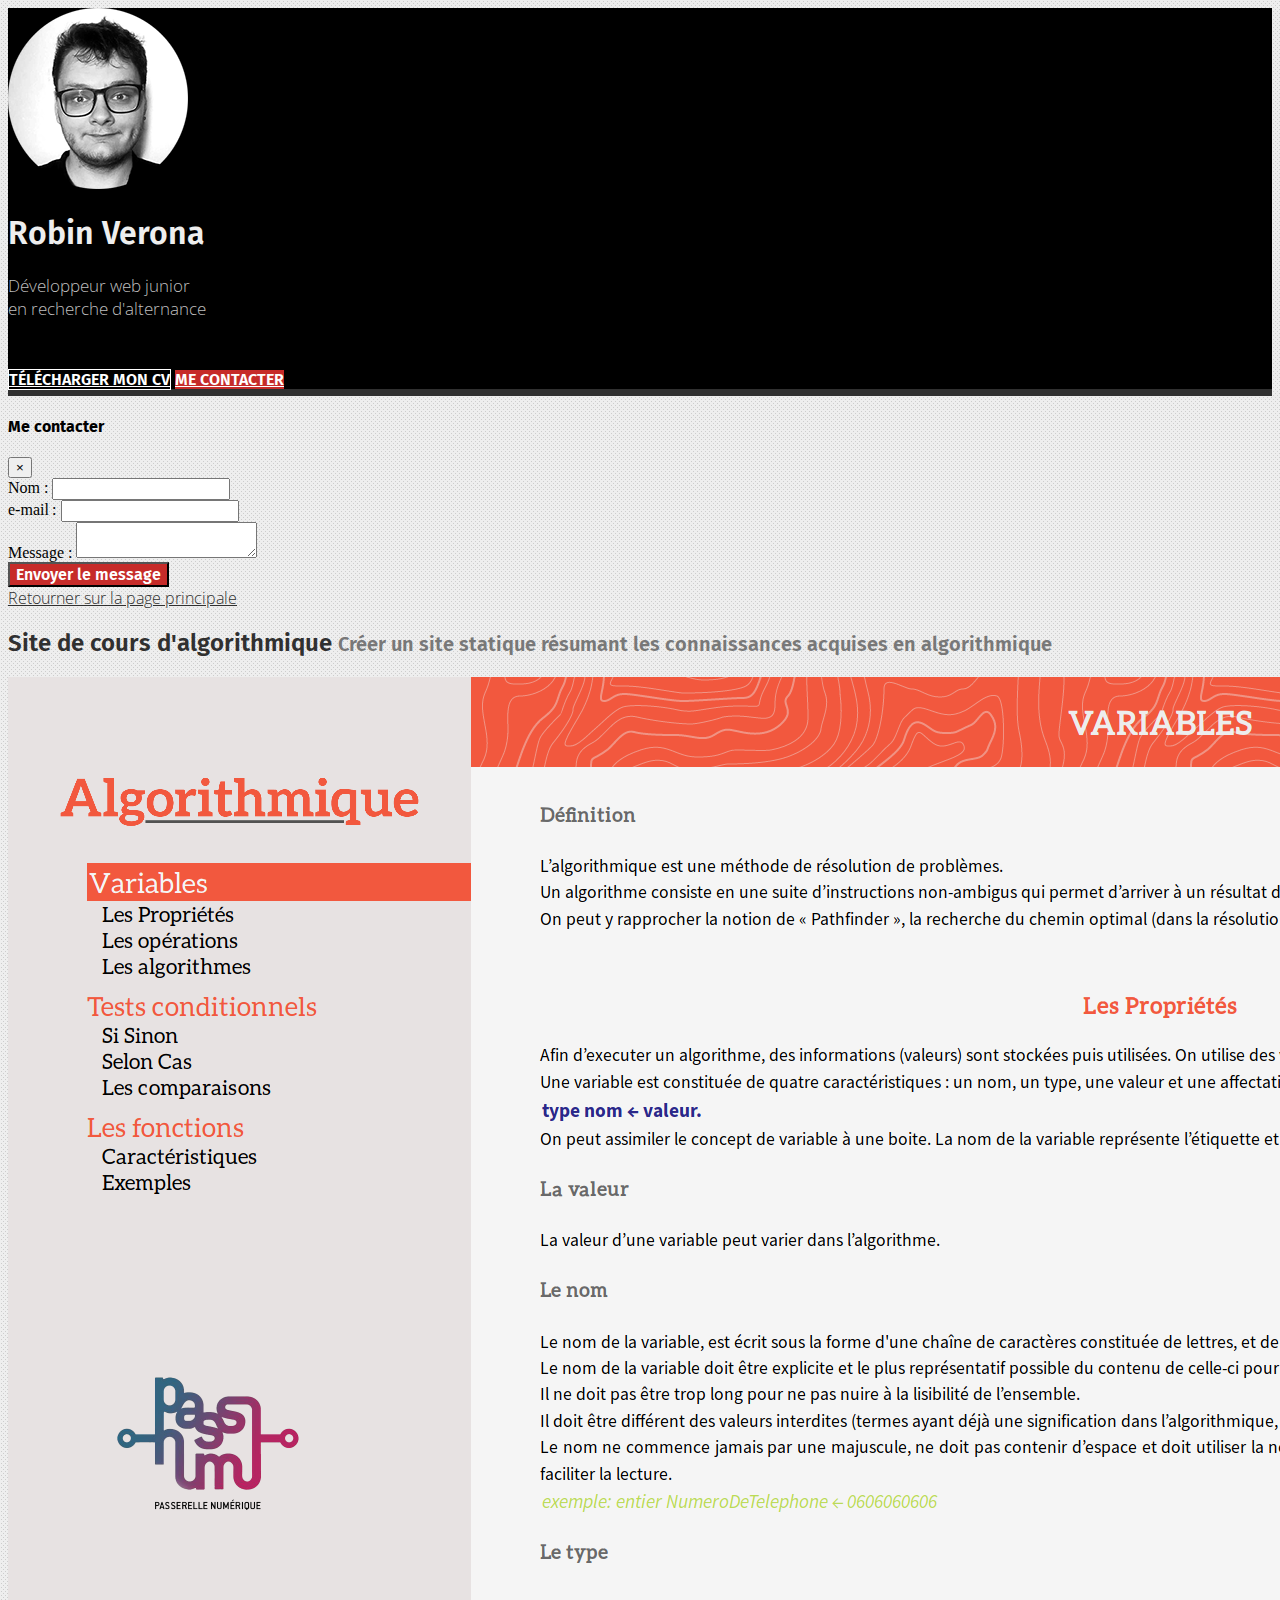
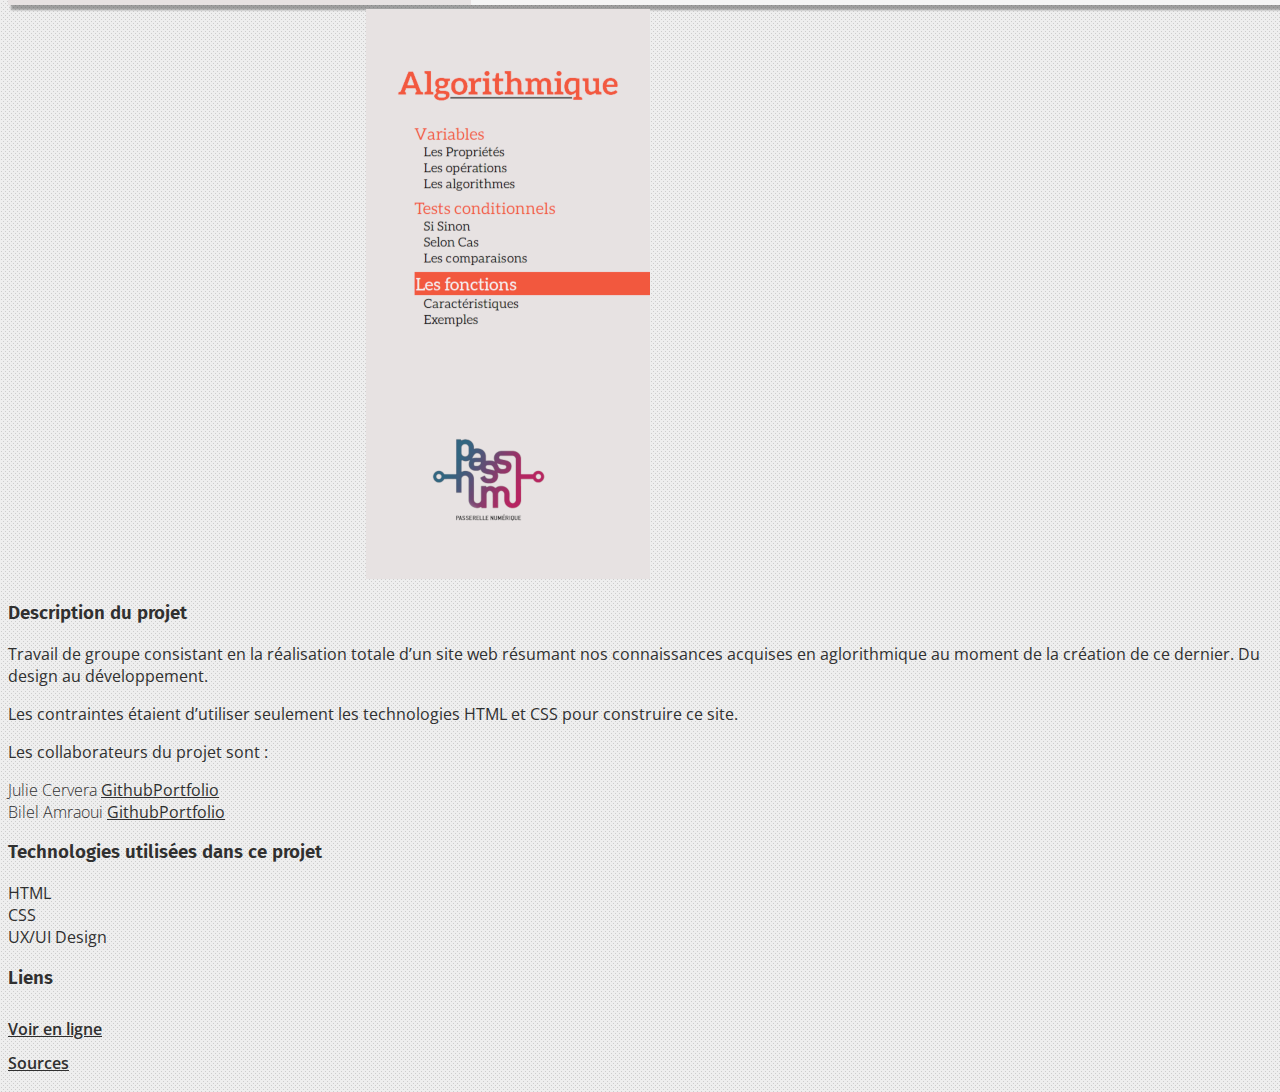
<file: portfolio-items/algo.html>
<!doctype html>
<html lang="en">

<head>
    <!-- Required meta tags -->
    <meta charset="utf-8">
    <meta name="viewport" content="width=device-width, initial-scale=1, shrink-to-fit=no">
    <!-- Personal stylesheet-->
    <link rel="stylesheet" href="../css/portfolio_style.css">
    <!-- Bootstrap CSS -->
    <link rel="stylesheet" href="https://stackpath.bootstrapcdn.com/bootstrap/4.1.2/css/bootstrap.min.css" integrity="sha384-Smlep5jCw/wG7hdkwQ/Z5nLIefveQRIY9nfy6xoR1uRYBtpZgI6339F5dgvm/e9B" crossorigin="anonymous">
    <!-- Google Fonts (Fira sans) -->
    <link href="https://fonts.googleapis.com/css?family=Fira+Sans:200,400,600" rel="stylesheet">
    <!-- Google Fonts (Open sans) -->
    <link href="https://fonts.googleapis.com/css?family=Open+Sans:300,400,600" rel="stylesheet">

    <link rel="stylesheet" href="https://use.fontawesome.com/releases/v5.1.0/css/all.css" integrity="sha384-lKuwvrZot6UHsBSfcMvOkWwlCMgc0TaWr+30HWe3a4ltaBwTZhyTEggF5tJv8tbt" crossorigin="anonymous">

    <title>Site de cours d'algorithmique</title>
</head>

<body class="bg">
    <header class="mb-5">
        <div class="container d-flex row mx-auto p-4">
            <!--Profile img-->

            <img class="img-fluid align-self-center" src="../assets/images/profile.png" alt="Robin Verona">
            <div style="width: 20px;"></div>
            <div class="profile align-self-center">
                <!-- Profile content -->
                <h1 class="name m-0 title text-light">Robin Verona</h1>
                <h2 class="occupation m-0">Développeur web junior <br> en recherche d'alternance</h2>
                <ul class="social pt-3">
                    <li><a href="https://www.linkedin.com/in/robin-verona/" target="_blank"><i class="color_red fab fa-linkedin-in"></i></a></li>
                    <li><a href="https://github.com/robverona" target="_blank"><i class="color_red fab fa-github"></i></a></li>

                </ul>
            </div>
            <div class="align-self-center ml-auto pr-0">
                <!-- Download resume btn -->
                <a class="resume btn btn-outline btn-lg" target="_blank" href=""><i class="fas fa-file mr-2"></i>  TÉLÉCHARGER MON CV</a>
                <!--Contact btn -->
                <a class="contact bg_red btn btn-lg" data-toggle="modal" data-target="#modalContactForm" href=""><i class="fas fa-paper-plane mr-2"></i>  ME CONTACTER</a>
            </div>
            <!-- //container -->
        </div>

    </header>

   <!-- CONTACT FORM MODAL -->
    <div class="modal fade" id="modalContactForm" tabindex="-1" role="dialog" aria-labelledby="myModalLabel" aria-hidden="true">
        <div class="modal-dialog" role="document">
            <div class="modal-content">
                <div class="modal-header text-center">
                    <h4 class="modal-title w-100 font-weight-bold">Me contacter</h4>
                    <button type="button" class="close" data-dismiss="modal" aria-label="Close">
                    <span aria-hidden="true">&times;</span>
                </button>
                </div>
                <div class="modal-body mx-3">

                    <form action="contact.php" method="post">
                        <div>
                            <label for="name">Nom :</label>
                            <input type="text" id="name" class="form-control mb-2" name="name">
                        </div>
                        <div>
                            <label for="mail">e-mail :</label>
                            <input type="email" id="mail" class="form-control mb-2" name="email">
                        </div>
                        <div>
                            <label for="msg">Message :</label>
                            <textarea id="msg" class="form-textarea form-control mb-3" name="message"></textarea>
                        </div>

                        <div class="button modal-footer d-flex justify-content-center">
                            <button class="send bg_red btn btn-unique" type="submit">Envoyer le message</button>
                        </div>
                    </form>
                </div>

            </div>
        </div>
    </div>


    <!-- Page Content -->
    <div class="container">
        <a class="home" href="../index.html"><i class="fas fa-home bg_red btn btn-lg text-white mr-2"></i>Retourner sur la page principale</a>
        <!-- Portfolio Item Heading -->
        <h2 class="my-4 title title_dark">Site de cours d'algorithmique
            <small>Créer un site statique résumant les connaissances acquises en algorithmique</small>
        </h2>

        <!-- Portfolio Item Row -->
        <div class="row">

            <div class="col-md-6">
                <img class="img-fluid mb-2 shadow" src="../assets/images/PW1_Algo/projetweb1_home.png" alt="home">
                <img class="img-fluid mb-2" src="../assets/images/PW1_Algo/projetweb1-mobile.png" alt="mobile">

            </div>

            <div class="col-md-6 detail mb-0">
                <h3 class="my-3 subtitle title_dark">Description du projet</h3>
                <p>Travail de groupe consistant en la réalisation totale d’un site web résumant nos connaissances acquises en aglorithmique au moment de la création de ce dernier. Du design au développement.</p>
                <p>Les contraintes étaient d’utiliser seulement les technologies HTML et CSS pour construire ce site.</p>

                <p>Les collaborateurs du projet sont :</p>
                <ul class="collab">
                    <li class="mb-1">Julie Cervera <a href="https://github.com/JulieCervera" class="ml-3 mr-3" target="_blank"><i class="fab fa-github mr-1"></i>Github</a><a target="_blank" href="http://crvr.fr"><i class="fas fa-globe mr-1"></i>Portfolio</a></li>
                    <li class="mb-1">Bilel Amraoui <a target="_blank" href="https://github.com/bilelamraoui" class="ml-3 mr-3"><i class="fab fa-github mr-1"></i>Github</a><a target="_blank" href="http://bilelamraoui.ovh/"><i class="fas fa-globe mr-1"></i>Portfolio</a></li>
                </ul>

                <h3 class="my-3 subtitle title_dark">Technologies utilisées dans ce projet</h3>
                <ul>
                    <li><i class="fab fa-html5 mr-2"></i>HTML</li>
                    <li><i class="fab fa-css3-alt mr-2"></i>CSS</li>
                    <li><i class="fas fa-paint-brush mr-2"></i>UX/UI Design</li>
                </ul>

                <h3 class="my-3 subtitle title_dark">Liens</h3>
                <ul class="links">
                    <li><a href="http://projetweb1.robverona.fr/" target="_blank"><i class="color_red fas fa-globe mr-2 mb-2"></i>Voir en ligne</a></li>
                    <li><a href="https://github.com/robverona/projetWeb1_Algo" target="_blank"><i class="color_red fab fa-github mr-2 mb-2"></i>Sources</a></li>
                </ul>
            </div>

        </div>
        <!-- /.row -->

        <!-- Related Projects Row -->
        <!--
        <h3 class="my-4 subtitle title_dark">Related Projects</h3>

        <div class="row">

            <div class="col-md-3 col-sm-6 mb-4">
                <a href="#">
            <img class="img-fluid" src="http://placehold.it/500x300" alt="">
          </a>
            </div>

            <div class="col-md-3 col-sm-6 mb-4">
                <a href="#">
            <img class="img-fluid" src="http://placehold.it/500x300" alt="">
          </a>
            </div>

            <div class="col-md-3 col-sm-6 mb-4">
                <a href="#">
            <img class="img-fluid" src="http://placehold.it/500x300" alt="">
          </a>
            </div>

            <div class="col-md-3 col-sm-6 mb-4">
                <a href="#">
            <img class="img-fluid" src="http://placehold.it/500x300" alt="">
          </a>
            </div>

        </div>
-->
        <!-- /.row -->

    </div>
    <!-- /.container -->



    <!-- Optional JavaScript -->

    <!-- jQuery first, then Popper.js, then Bootstrap JS -->
    <script src="https://code.jquery.com/jquery-3.3.1.slim.min.js" integrity="sha384-q8i/X+965DzO0rT7abK41JStQIAqVgRVzpbzo5smXKp4YfRvH+8abtTE1Pi6jizo" crossorigin="anonymous"></script>
    <script src="https://cdnjs.cloudflare.com/ajax/libs/popper.js/1.14.3/umd/popper.min.js" integrity="sha384-ZMP7rVo3mIykV+2+9J3UJ46jBk0WLaUAdn689aCwoqbBJiSnjAK/l8WvCWPIPm49" crossorigin="anonymous"></script>
    <script src="https://stackpath.bootstrapcdn.com/bootstrap/4.1.2/js/bootstrap.min.js" integrity="sha384-o+RDsa0aLu++PJvFqy8fFScvbHFLtbvScb8AjopnFD+iEQ7wo/CG0xlczd+2O/em" crossorigin="anonymous"></script>
</body>

</html>
</file>
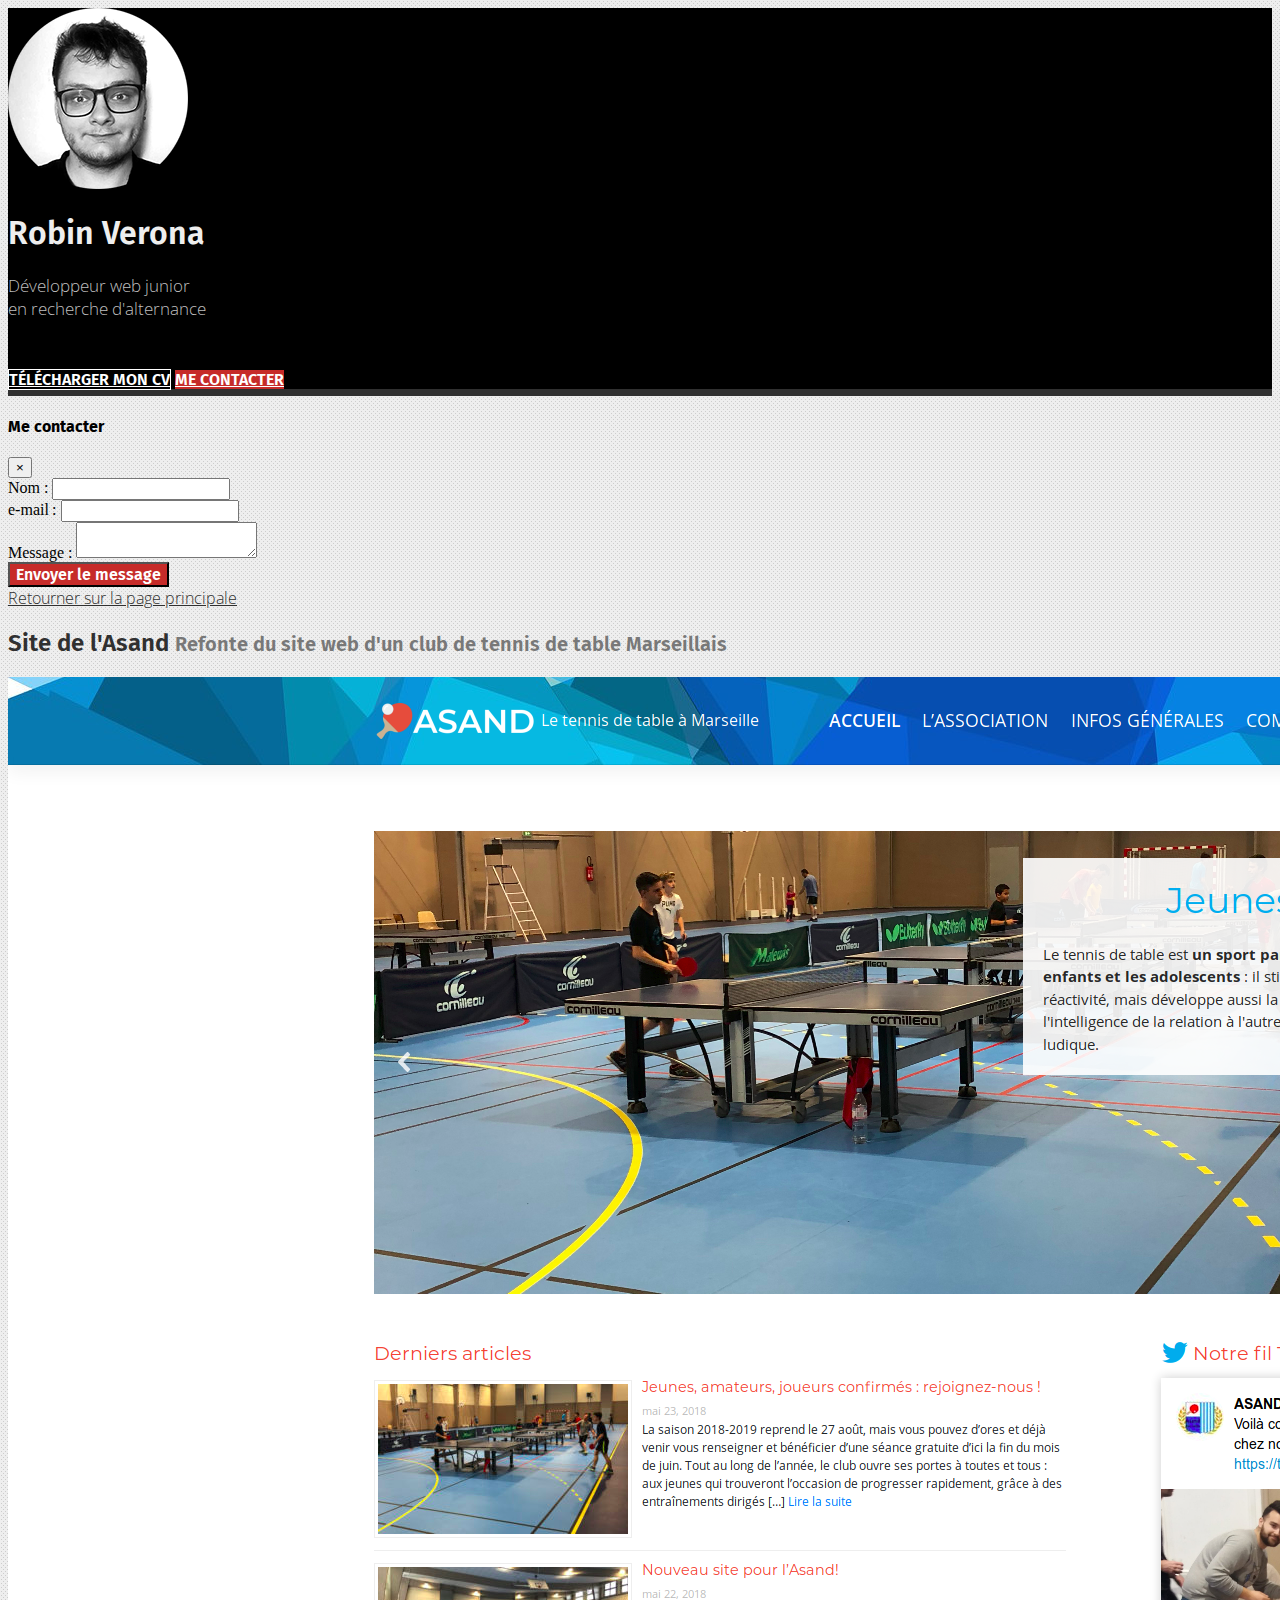
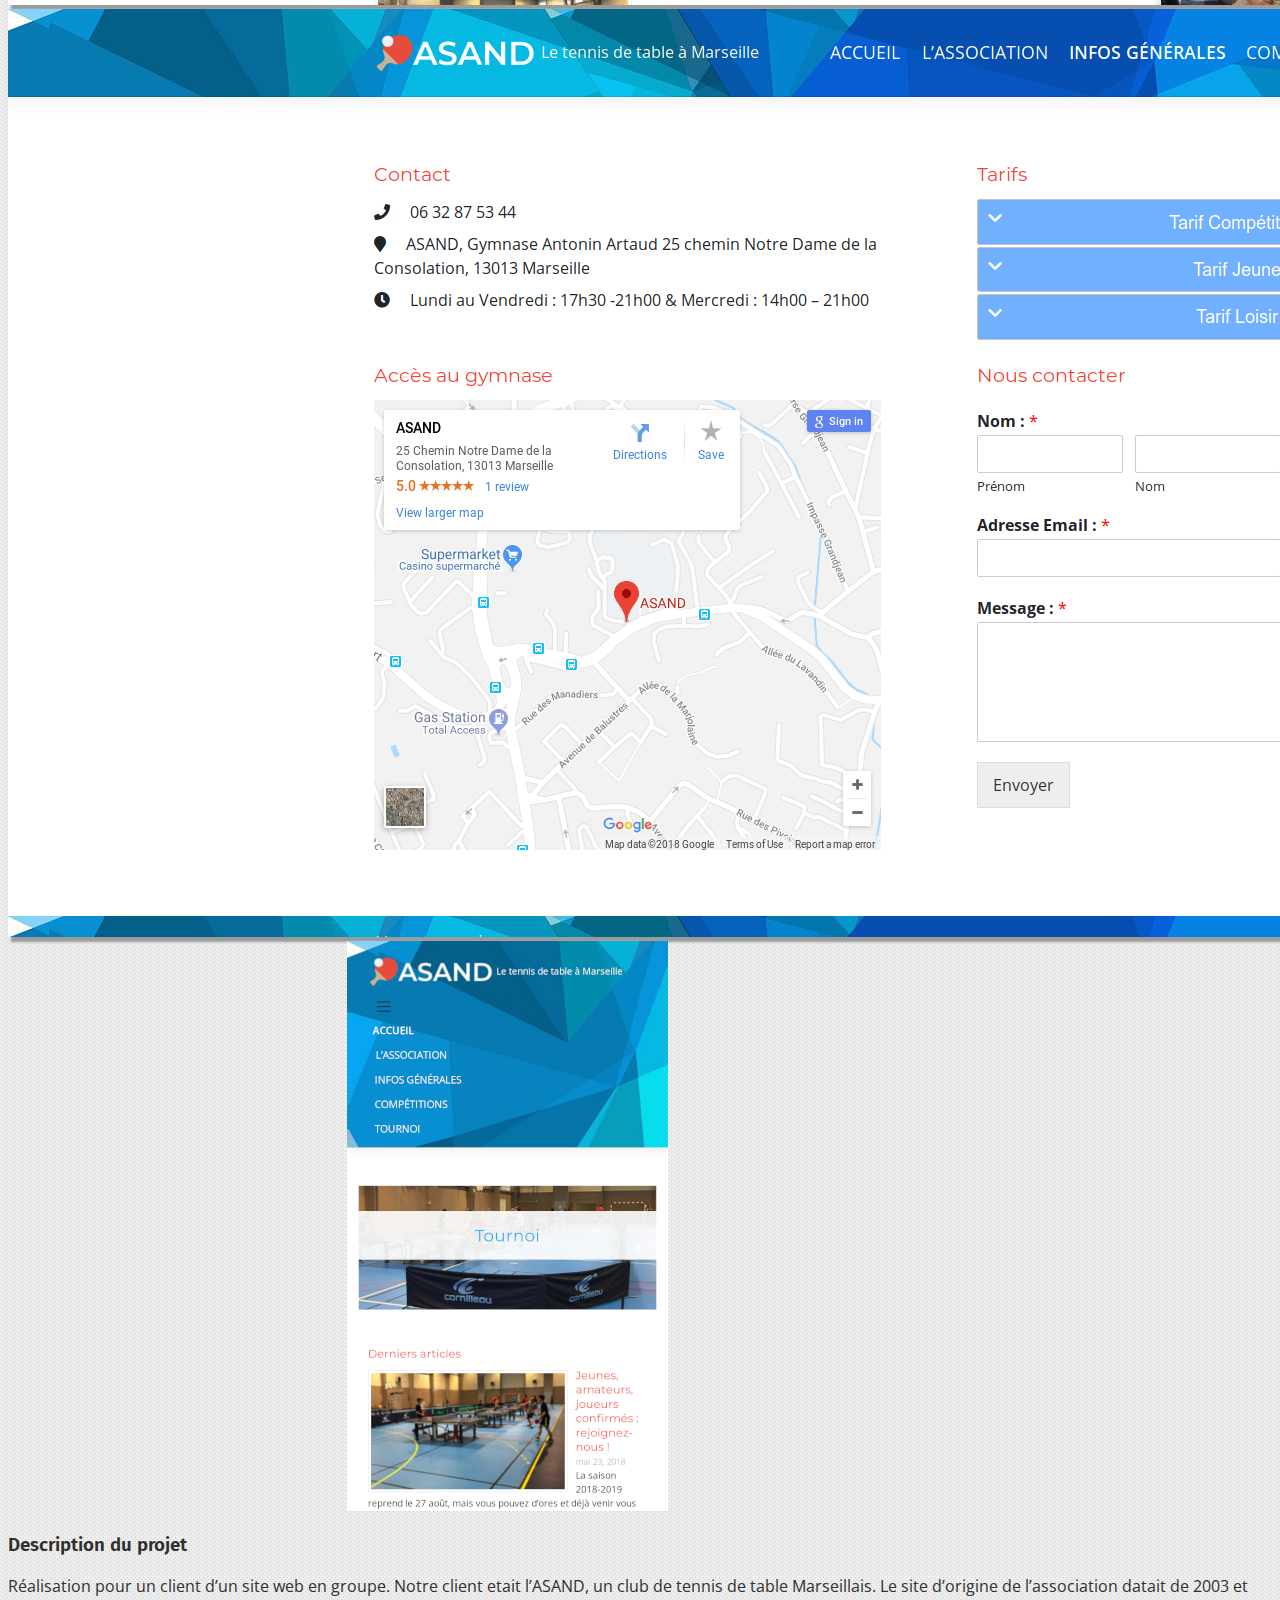
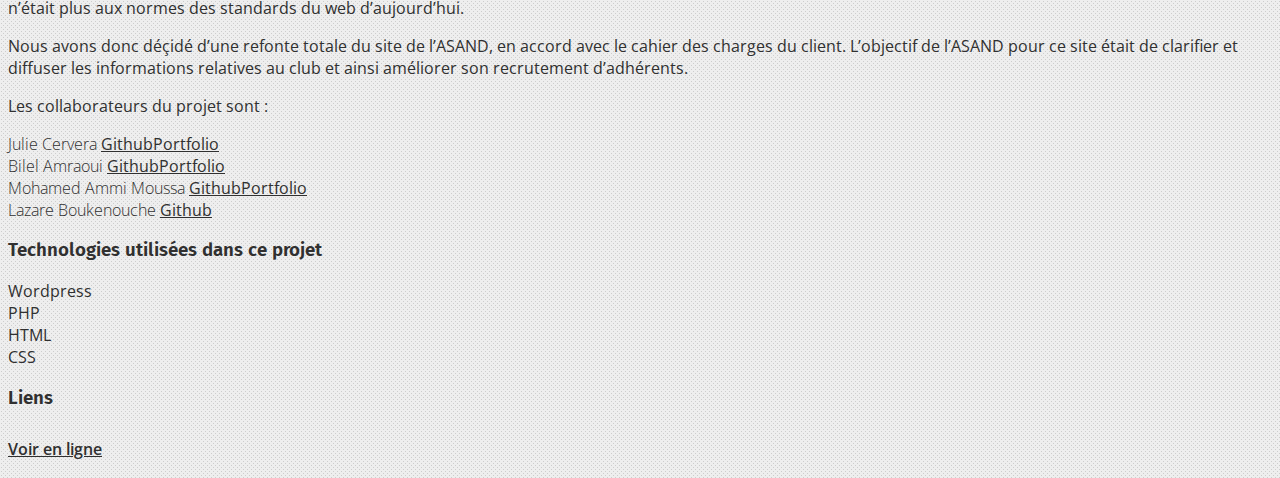
<file: portfolio-items/asand.html>
<!doctype html>
<html lang="en">

<head>
    <!-- Required meta tags -->
    <meta charset="utf-8">
    <meta name="viewport" content="width=device-width, initial-scale=1, shrink-to-fit=no">
    <!-- Personal stylesheet-->
    <link rel="stylesheet" href="../css/portfolio_style.css">
    <!-- Bootstrap CSS -->
    <link rel="stylesheet" href="https://stackpath.bootstrapcdn.com/bootstrap/4.1.2/css/bootstrap.min.css" integrity="sha384-Smlep5jCw/wG7hdkwQ/Z5nLIefveQRIY9nfy6xoR1uRYBtpZgI6339F5dgvm/e9B" crossorigin="anonymous">
    <!-- Google Fonts (Fira sans) -->
    <link href="https://fonts.googleapis.com/css?family=Fira+Sans:200,400,600" rel="stylesheet">
    <!-- Google Fonts (Open sans) -->
    <link href="https://fonts.googleapis.com/css?family=Open+Sans:300,400,600" rel="stylesheet">

    <link rel="stylesheet" href="https://use.fontawesome.com/releases/v5.1.0/css/all.css" integrity="sha384-lKuwvrZot6UHsBSfcMvOkWwlCMgc0TaWr+30HWe3a4ltaBwTZhyTEggF5tJv8tbt" crossorigin="anonymous">

    <title>Site de l'Asand</title>
</head>

<body class="bg">
    <header class="mb-5">
        <div class="container d-flex row mx-auto p-4">
            <!--Profile img-->

            <img class="img-fluid align-self-center" src="../assets/images/profile.png" alt="Robin Verona">
            <div style="width: 20px;"></div>
            <div class="profile align-self-center">
                <!-- Profile content -->
                <h1 class="name m-0 title text-light">Robin Verona</h1>
                <h2 class="occupation m-0">Développeur web junior <br> en recherche d'alternance</h2>
                <ul class="social pt-3">
                    <li><a href="https://www.linkedin.com/in/robin-verona/" target="_blank"><i class="color_red fab fa-linkedin-in"></i></a></li>
                    <li><a href="https://github.com/robverona" target="_blank"><i class="color_red fab fa-github"></i></a></li>

                </ul>
            </div>
            <div class="align-self-center ml-auto pr-0">
                <!-- Download resume btn -->
                <a class="resume btn btn-outline btn-lg" target="_blank" href=""><i class="fas fa-file mr-2"></i>  TÉLÉCHARGER MON CV</a>
                <!--Contact btn -->
                <a class="contact bg_red btn btn-lg" data-toggle="modal" data-target="#modalContactForm" href=""><i class="fas fa-paper-plane mr-2"></i>  ME CONTACTER</a>
            </div>
            <!-- //container -->
        </div>

    </header>

    <!-- CONTACT FORM MODAL -->
    <div class="modal fade" id="modalContactForm" tabindex="-1" role="dialog" aria-labelledby="myModalLabel" aria-hidden="true">
        <div class="modal-dialog" role="document">
            <div class="modal-content">
                <div class="modal-header text-center">
                    <h4 class="modal-title w-100 font-weight-bold">Me contacter</h4>
                    <button type="button" class="close" data-dismiss="modal" aria-label="Close">
                    <span aria-hidden="true">&times;</span>
                </button>
                </div>
                <div class="modal-body mx-3">

                    <form action="contact.php" method="post">
                        <div>
                            <label for="name">Nom :</label>
                            <input type="text" id="name" class="form-control mb-2" name="name">
                        </div>
                        <div>
                            <label for="mail">e-mail :</label>
                            <input type="email" id="mail" class="form-control mb-2" name="email">
                        </div>
                        <div>
                            <label for="msg">Message :</label>
                            <textarea id="msg" class="form-textarea form-control mb-3" name="message"></textarea>
                        </div>

                        <div class="button modal-footer d-flex justify-content-center">
                            <button class="send bg_red btn btn-unique" type="submit">Envoyer le message</button>
                        </div>
                    </form>
                </div>

            </div>
        </div>
    </div>

    <!-- Page Content -->
    <div class="container">
        <a class="home" href="../index.html"><i class="fas fa-home bg_red btn btn-lg text-white mr-2"></i>Retourner sur la page principale</a>
        <!-- Portfolio Item Heading -->
        <h2 class="my-4 title title_dark">Site de l'Asand
            <small>Refonte du site web d'un club de tennis de table Marseillais</small>
        </h2>

        <!-- Portfolio Item Row -->
        <div class="row">

            <div class="col-md-6">
                <img class="img-fluid mb-2 shadow" src="../assets/images/asand/home.png" alt="Asand home">
                <img class="img-fluid mb-2 shadow" src="../assets/images/asand/details.png" alt="Asand detail">
                <img class="img-fluid mb-2" src="../assets/images/asand/asandmobile.png" alt="Asand mobile">


            </div>

            <div class="col-md-6 detail mb-0">
                <h3 class="my-3 subtitle title_dark">Description du projet</h3>
                <p>Réalisation pour un client d’un site web en groupe. Notre client etait l’ASAND, un club de tennis de table Marseillais. Le site d’origine de l’association datait de 2003 et n’était plus aux normes des standards du web d’aujourd’hui.</p>
                <p>Nous avons donc déçidé d’une refonte totale du site de l’ASAND, en accord avec le cahier des charges du client. L’objectif de l’ASAND pour ce site était de clarifier et diffuser les informations relatives au club et ainsi améliorer son recrutement d’adhérents.</p>
                <p>Les collaborateurs du projet sont :</p>
                <ul class="collab">
                    <li class="mb-1">Julie Cervera <a target="_blank" href="https://github.com/JulieCervera" class="ml-3 mr-3"><i class="fab fa-github mr-1"></i>Github</a><a target="_blank" href="http://crvr.fr"><i class="fas fa-globe mr-1"></i>Portfolio</a></li>
                    <li class="mb-1">Bilel Amraoui <a target="_blank" href="https://github.com/bilelamraoui" class="ml-3 mr-3"><i class="fab fa-github mr-1"></i>Github</a><a target="_blank" href="http://bilelamraoui.ovh/"><i class="fas fa-globe mr-1"></i>Portfolio</a></li>
                    <li class="mb-1">Mohamed Ammi Moussa <a target="_blank" href="https://github.com/mohamedammi" class="ml-3 mr-3"><i class="fab fa-github mr-1"></i>Github</a><a href="https://mohamedammi.github.io/portfolio/" target="_blank"><i class="fas fa-globe mr-1"></i>Portfolio</a></li>
                    <li class="mb-1">Lazare Boukenouche <a target="_blank" href="https://github.com/LazareBoukenouche" class="ml-3 mr-3"><i class="fab fa-github mr-1"></i>Github</a></li>
                </ul>
                <h3 class="my-3 subtitle title_dark">Technologies utilisées dans ce projet</h3>
                <ul>
                    <li><i class="fab fa-wordpress-simple mr-2"></i>Wordpress</li>
                    <li><i class="fab fa-php mr-2"></i>PHP</li>
                    <li><i class="fab fa-html5 mr-2"></i>HTML</li>
                    <li><i class="fab fa-css3-alt mr-2"></i>CSS</li>
                </ul>

                <h3 class="my-3 subtitle title_dark">Liens</h3>
                <ul class="links">
                    <li><a href="http://asandtt-marseille.fr/" target="_blank"><i class="color_red fas fa-globe mr-2 mb-2"></i>Voir en ligne</a></li>
                </ul>
            </div>

        </div>
        <!-- /.row -->

        <!-- Related Projects Row -->
        <!--
        <h3 class="my-4 subtitle title_dark">Related Projects</h3>

        <div class="row">

            <div class="col-md-3 col-sm-6 mb-4">
                <a href="#">
            <img class="img-fluid" src="http://placehold.it/500x300" alt="">
          </a>
            </div>

            <div class="col-md-3 col-sm-6 mb-4">
                <a href="#">
            <img class="img-fluid" src="http://placehold.it/500x300" alt="">
          </a>
            </div>

            <div class="col-md-3 col-sm-6 mb-4">
                <a href="#">
            <img class="img-fluid" src="http://placehold.it/500x300" alt="">
          </a>
            </div>

            <div class="col-md-3 col-sm-6 mb-4">
                <a href="#">
            <img class="img-fluid" src="http://placehold.it/500x300" alt="">
          </a>
            </div>

        </div>
-->
        <!-- /.row -->

    </div>
    <!-- /.container -->



    <!-- Optional JavaScript -->

    <!-- jQuery first, then Popper.js, then Bootstrap JS -->
    <script src="https://code.jquery.com/jquery-3.3.1.slim.min.js" integrity="sha384-q8i/X+965DzO0rT7abK41JStQIAqVgRVzpbzo5smXKp4YfRvH+8abtTE1Pi6jizo" crossorigin="anonymous"></script>
    <script src="https://cdnjs.cloudflare.com/ajax/libs/popper.js/1.14.3/umd/popper.min.js" integrity="sha384-ZMP7rVo3mIykV+2+9J3UJ46jBk0WLaUAdn689aCwoqbBJiSnjAK/l8WvCWPIPm49" crossorigin="anonymous"></script>
    <script src="https://stackpath.bootstrapcdn.com/bootstrap/4.1.2/js/bootstrap.min.js" integrity="sha384-o+RDsa0aLu++PJvFqy8fFScvbHFLtbvScb8AjopnFD+iEQ7wo/CG0xlczd+2O/em" crossorigin="anonymous"></script>
</body>

</html>
</file>
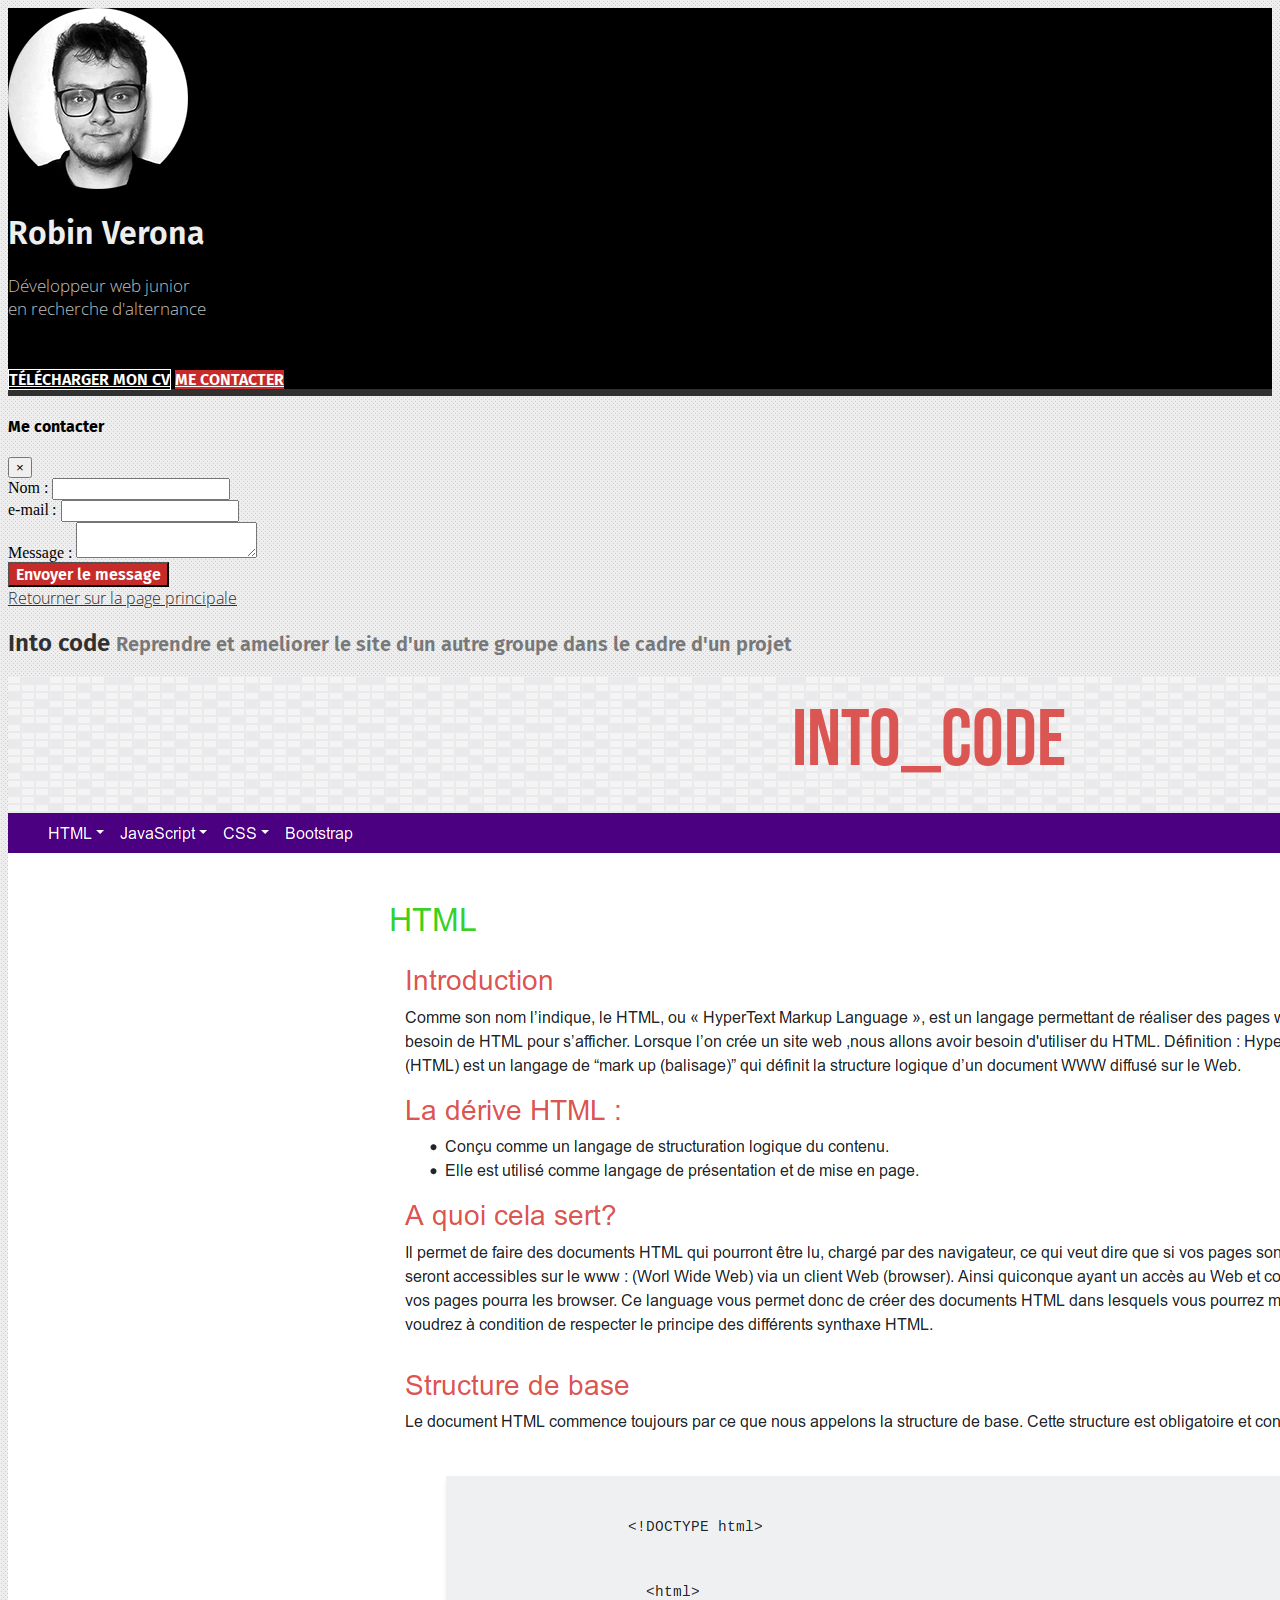
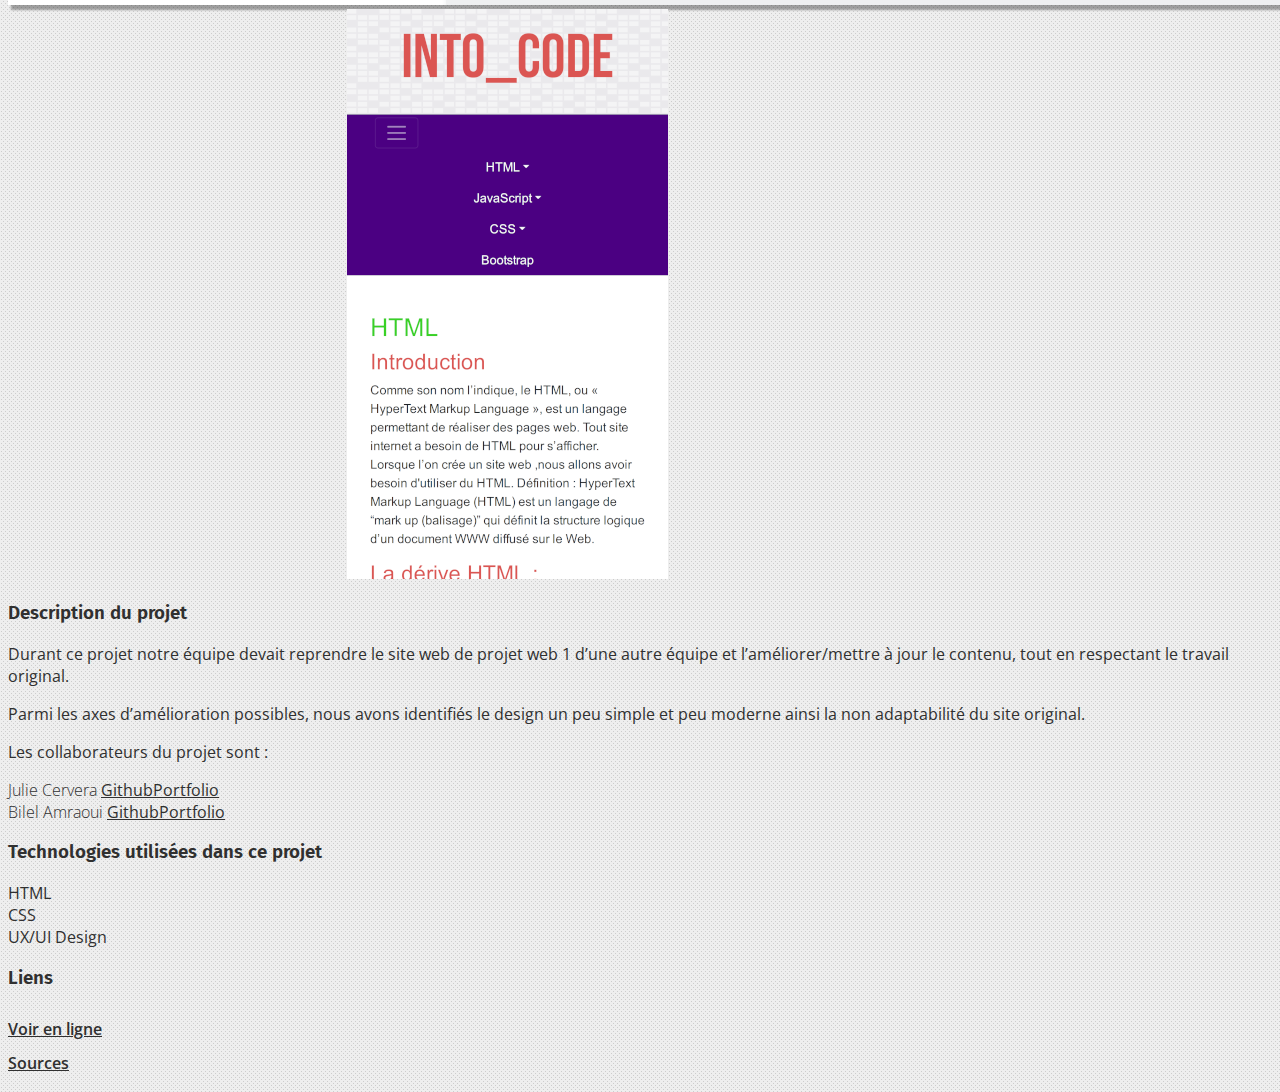
<file: portfolio-items/into_code.html>
<!doctype html>
<html lang="en">

<head>
    <!-- Required meta tags -->
    <meta charset="utf-8">
    <meta name="viewport" content="width=device-width, initial-scale=1, shrink-to-fit=no">
    <!-- Personal stylesheet-->
    <link rel="stylesheet" href="../css/portfolio_style.css">
    <!-- Bootstrap CSS -->
    <link rel="stylesheet" href="https://stackpath.bootstrapcdn.com/bootstrap/4.1.2/css/bootstrap.min.css" integrity="sha384-Smlep5jCw/wG7hdkwQ/Z5nLIefveQRIY9nfy6xoR1uRYBtpZgI6339F5dgvm/e9B" crossorigin="anonymous">
    <!-- Google Fonts (Fira sans) -->
    <link href="https://fonts.googleapis.com/css?family=Fira+Sans:200,400,600" rel="stylesheet">
    <!-- Google Fonts (Open sans) -->
    <link href="https://fonts.googleapis.com/css?family=Open+Sans:300,400,600" rel="stylesheet">

    <link rel="stylesheet" href="https://use.fontawesome.com/releases/v5.1.0/css/all.css" integrity="sha384-lKuwvrZot6UHsBSfcMvOkWwlCMgc0TaWr+30HWe3a4ltaBwTZhyTEggF5tJv8tbt" crossorigin="anonymous">

    <title>Into code</title>
</head>

<body class="bg">
    <header class="mb-5">
        <div class="container d-flex row mx-auto p-4">
            <!--Profile img-->

            <img class="img-fluid align-self-center" src="../assets/images/profile.png" alt="Robin Verona">
            <div style="width: 20px;"></div>
            <div class="profile align-self-center">
                <!-- Profile content -->
                <h1 class="name m-0 title text-light">Robin Verona</h1>
                <h2 class="occupation m-0">Développeur web junior <br> en recherche d'alternance</h2>
                <ul class="social pt-3">
                    <li><a href="https://www.linkedin.com/in/robin-verona/" target="_blank"><i class="color_red fab fa-linkedin-in"></i></a></li>
                    <li><a href="https://github.com/robverona" target="_blank"><i class="color_red fab fa-github"></i></a></li>

                </ul>
            </div>
            <div class="align-self-center ml-auto pr-0">
                <!-- Download resume btn -->
                <a class="resume btn btn-outline btn-lg" target="_blank" href=""><i class="fas fa-file mr-2"></i>  TÉLÉCHARGER MON CV</a>
                <!--Contact btn -->
                <a class="contact bg_red btn btn-lg" data-toggle="modal" data-target="#modalContactForm" href=""><i class="fas fa-paper-plane mr-2"></i>  ME CONTACTER</a>
            </div>
            <!-- //container -->
        </div>

    </header>

    <!-- CONTACT FORM MODAL -->
    <div class="modal fade" id="modalContactForm" tabindex="-1" role="dialog" aria-labelledby="myModalLabel" aria-hidden="true">
        <div class="modal-dialog" role="document">
            <div class="modal-content">
                <div class="modal-header text-center">
                    <h4 class="modal-title w-100 font-weight-bold">Me contacter</h4>
                    <button type="button" class="close" data-dismiss="modal" aria-label="Close">
                    <span aria-hidden="true">&times;</span>
                </button>
                </div>
                <div class="modal-body mx-3">

                    <form action="contact.php" method="post">
                        <div>
                            <label for="name">Nom :</label>
                            <input type="text" id="name" class="form-control mb-2" name="name">
                        </div>
                        <div>
                            <label for="mail">e-mail :</label>
                            <input type="email" id="mail" class="form-control mb-2" name="email">
                        </div>
                        <div>
                            <label for="msg">Message :</label>
                            <textarea id="msg" class="form-textarea form-control mb-3" name="message"></textarea>
                        </div>

                        <div class="button modal-footer d-flex justify-content-center">
                            <button class="send bg_red btn btn-unique" type="submit">Envoyer le message</button>
                        </div>
                    </form>
                </div>

            </div>
        </div>
    </div>

    <!-- Page Content -->
    <div class="container">
        <a class="home" href="../index.html"><i class="fas fa-home bg_red btn btn-lg text-white mr-2"></i>Retourner sur la page principale</a>
        <!-- Portfolio Item Heading -->
        <h2 class="my-4 title title_dark">Into code
            <small>Reprendre et ameliorer le site d'un autre groupe dans le cadre d'un projet</small>
        </h2>

        <!-- Portfolio Item Row -->
        <div class="row">

            <div class="col-md-6">
                <img class="img-fluid mb-2 shadow" src="../assets/images/into_code/into_code_home.jpg" alt="home">
                <img class="img-fluid mb-2" src="../assets/images/into_code/projetweb1-2mobile.png" alt="home">

            </div>

            <div class="col-md-6 detail mb-0">
                <h3 class="my-3 subtitle title_dark">Description du projet</h3>
                <p>Durant ce projet notre équipe devait reprendre le site web de projet web 1 d’une autre équipe et l’améliorer/mettre à jour le contenu, tout en respectant le travail original.</p>
                <p>Parmi les axes d’amélioration possibles, nous avons identifiés le design un peu simple et peu moderne ainsi la non adaptabilité du site original.</p>

                <p>Les collaborateurs du projet sont :</p>
                <ul class="collab">
                    <li class="mb-1">Julie Cervera <a target="_blank" href="https://github.com/JulieCervera" class="ml-3 mr-3"><i class="fab fa-github mr-1"></i>Github</a><a target="_blank" href="http://crvr.fr"><i class="fas fa-globe mr-1"></i>Portfolio</a></li>
                    <li class="mb-1">Bilel Amraoui <a target="_blank" href="https://github.com/bilelamraoui" class="ml-3 mr-3"><i class="fab fa-github mr-1"></i>Github</a><a target="_blank" href="http://bilelamraoui.ovh/"><i class="fas fa-globe mr-1"></i>Portfolio</a></li>
                </ul>

                <h3 class="my-3 subtitle title_dark">Technologies utilisées dans ce projet</h3>
                <ul>
                    <li><i class="fab fa-html5 mr-2"></i>HTML</li>
                    <li><i class="fab fa-css3-alt mr-2"></i>CSS</li>
                    <li><i class="fas fa-paint-brush mr-2"></i>UX/UI Design</li>
                </ul>

                <h3 class="my-3 subtitle title_dark">Liens</h3>
                <ul class="links">
                    <li><a href="http://projetweb2.robverona.fr/" target="_blank"><i class="color_red fas fa-globe mr-2 mb-2"></i>Voir en ligne</a></li>
                    <li><a href="https://github.com/robverona/projetWeb1-2_Front-end" target="_blank"><i class="color_red fab fa-github mr-2 mb-2"></i>Sources</a></li>
                </ul>
            </div>

        </div>
        <!-- /.row -->

        <!-- Related Projects Row -->
        <!--
        <h3 class="my-4 subtitle title_dark">Related Projects</h3>

        <div class="row">

            <div class="col-md-3 col-sm-6 mb-4">
                <a href="#">
            <img class="img-fluid" src="http://placehold.it/500x300" alt="">
          </a>
            </div>

            <div class="col-md-3 col-sm-6 mb-4">
                <a href="#">
            <img class="img-fluid" src="http://placehold.it/500x300" alt="">
          </a>
            </div>

            <div class="col-md-3 col-sm-6 mb-4">
                <a href="#">
            <img class="img-fluid" src="http://placehold.it/500x300" alt="">
          </a>
            </div>

            <div class="col-md-3 col-sm-6 mb-4">
                <a href="#">
            <img class="img-fluid" src="http://placehold.it/500x300" alt="">
          </a>
            </div>

        </div>
-->
        <!-- /.row -->

    </div>
    <!-- /.container -->



    <!-- Optional JavaScript -->

    <!-- jQuery first, then Popper.js, then Bootstrap JS -->
    <script src="https://code.jquery.com/jquery-3.3.1.slim.min.js" integrity="sha384-q8i/X+965DzO0rT7abK41JStQIAqVgRVzpbzo5smXKp4YfRvH+8abtTE1Pi6jizo" crossorigin="anonymous"></script>
    <script src="https://cdnjs.cloudflare.com/ajax/libs/popper.js/1.14.3/umd/popper.min.js" integrity="sha384-ZMP7rVo3mIykV+2+9J3UJ46jBk0WLaUAdn689aCwoqbBJiSnjAK/l8WvCWPIPm49" crossorigin="anonymous"></script>
    <script src="https://stackpath.bootstrapcdn.com/bootstrap/4.1.2/js/bootstrap.min.js" integrity="sha384-o+RDsa0aLu++PJvFqy8fFScvbHFLtbvScb8AjopnFD+iEQ7wo/CG0xlczd+2O/em" crossorigin="anonymous"></script>
</body>

</html>
</file>
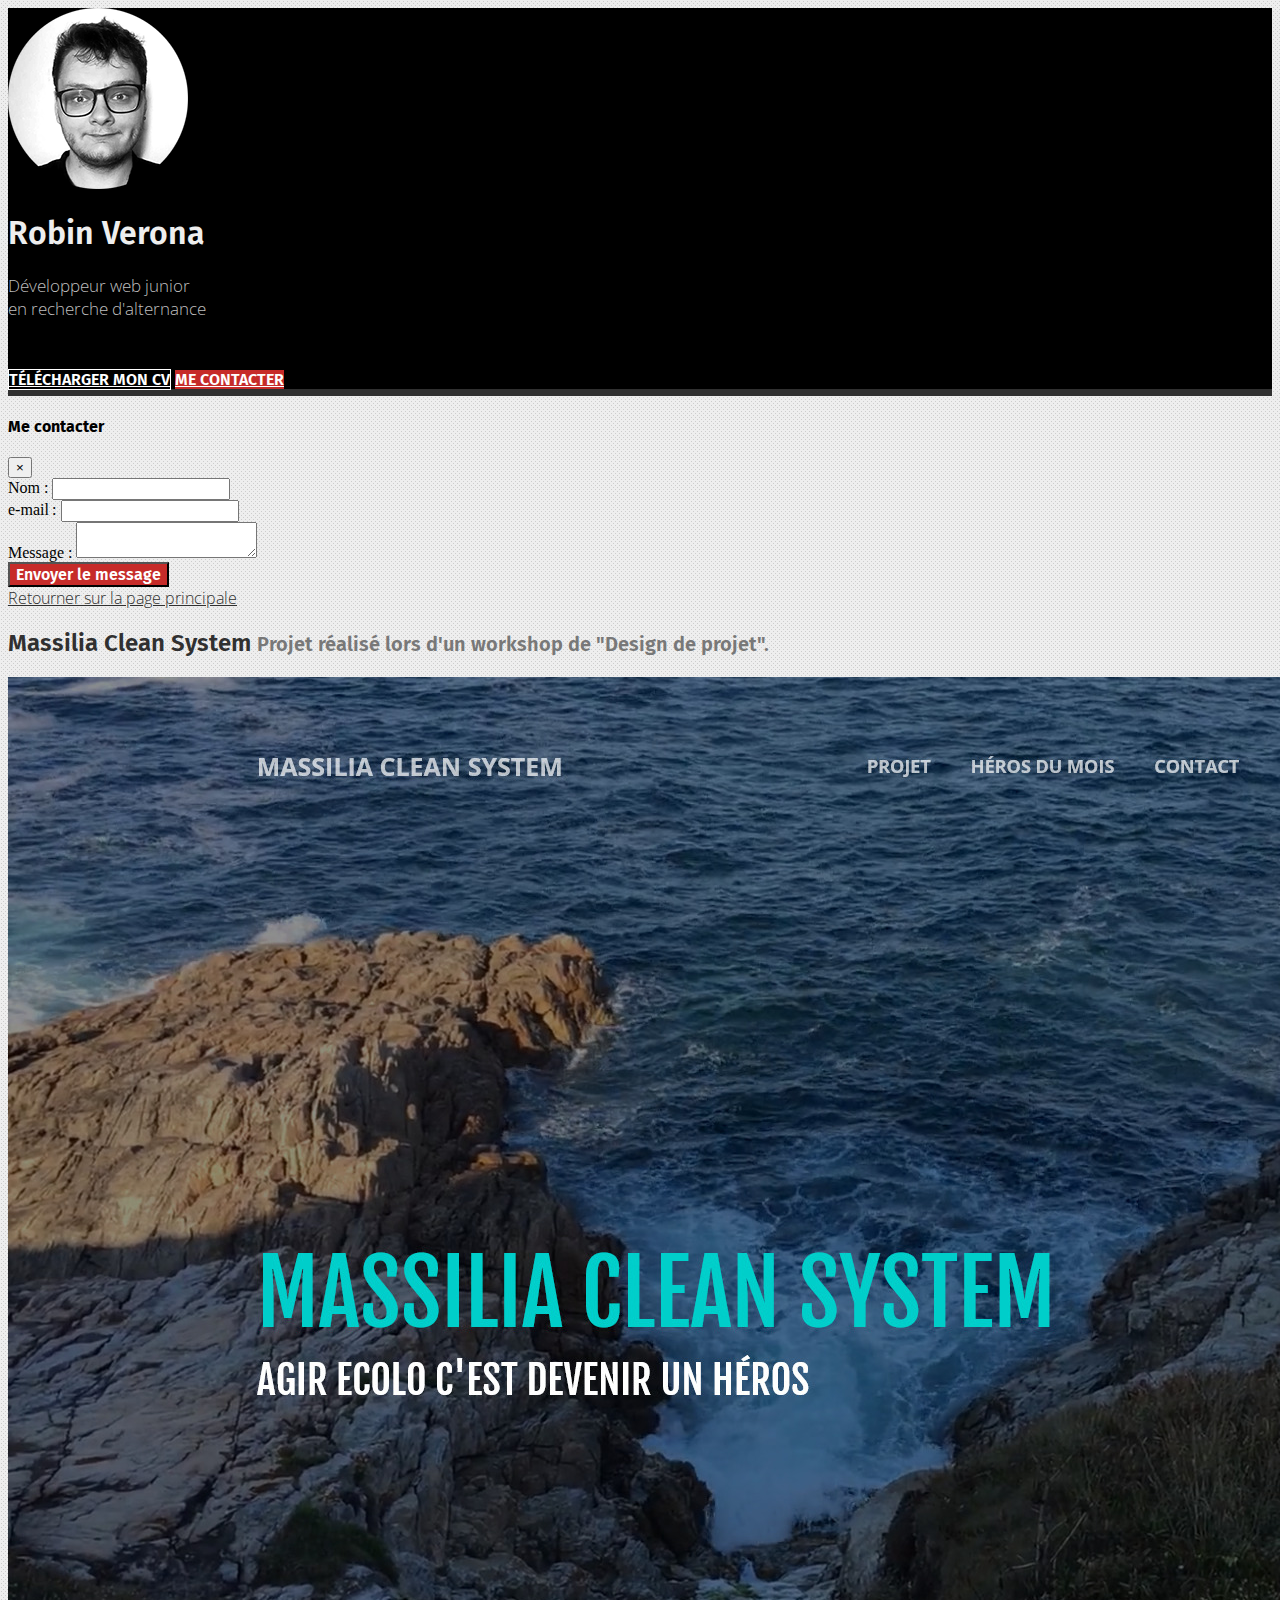
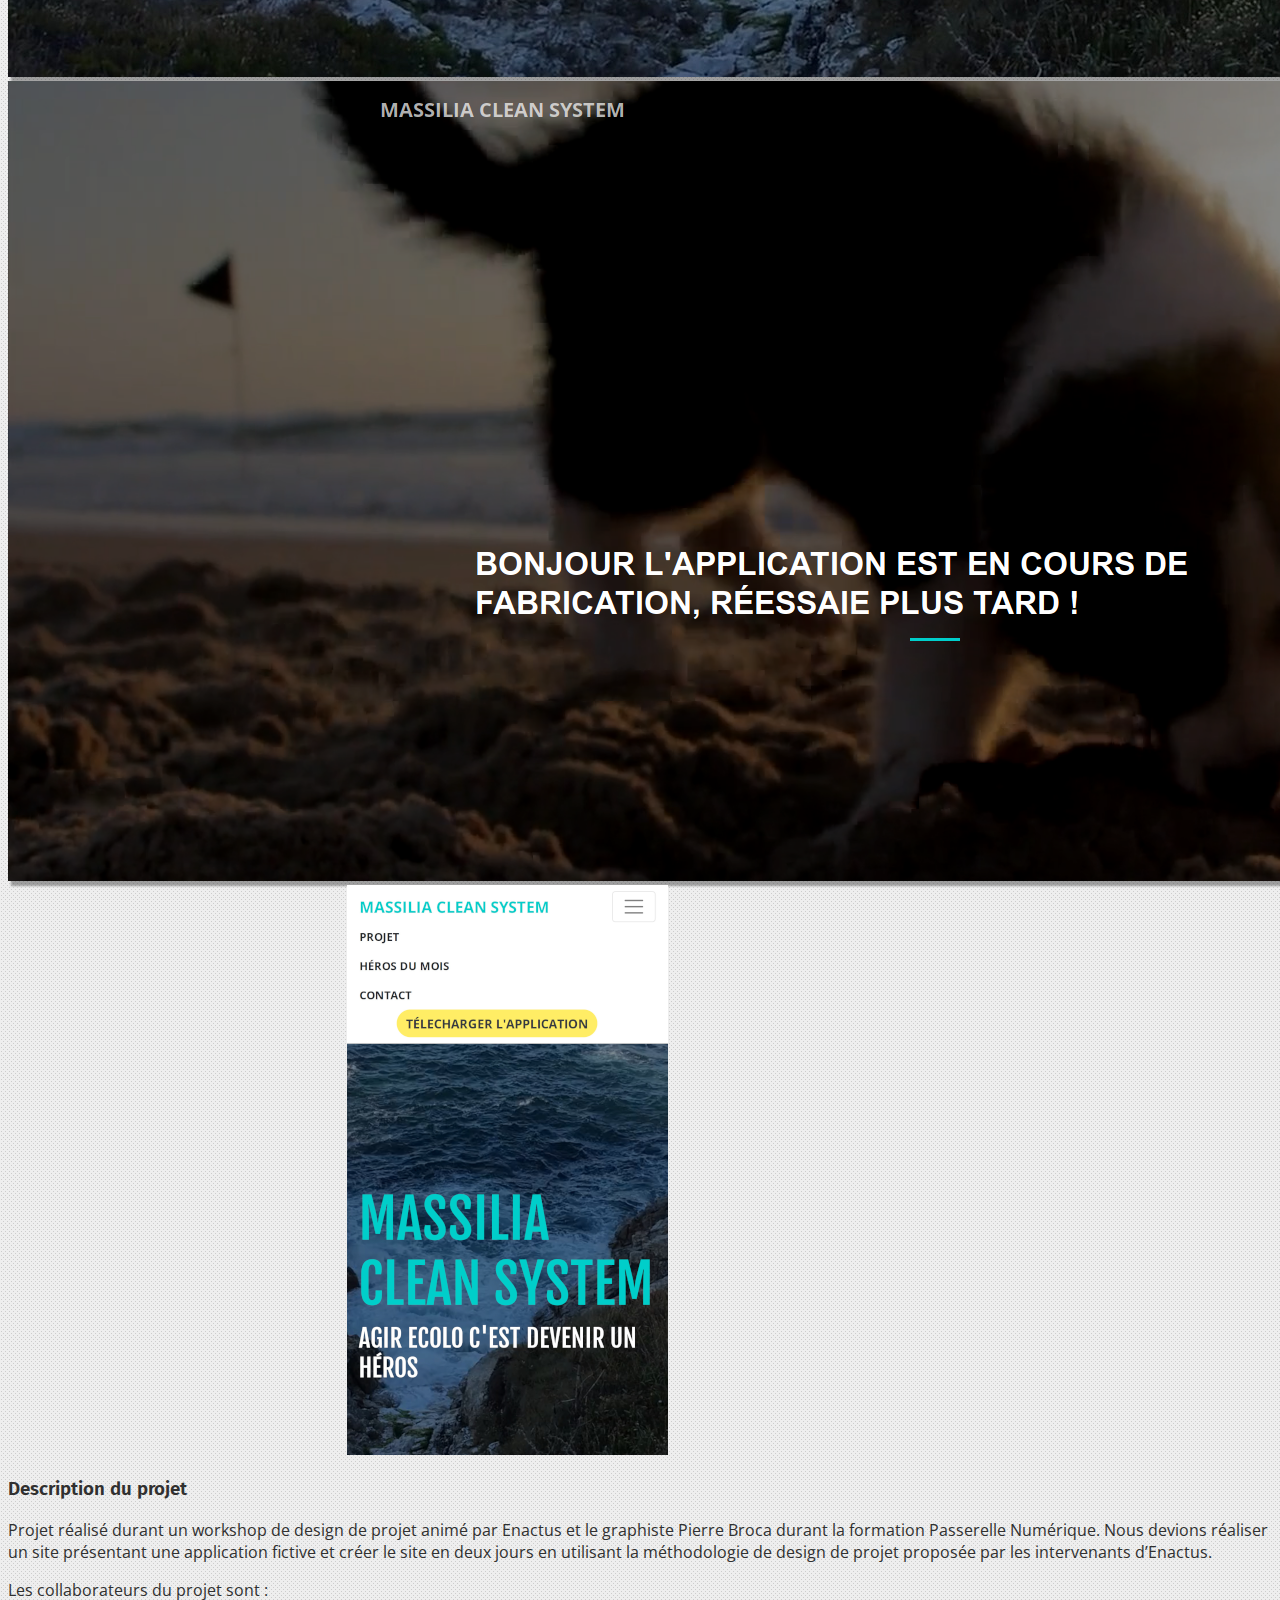
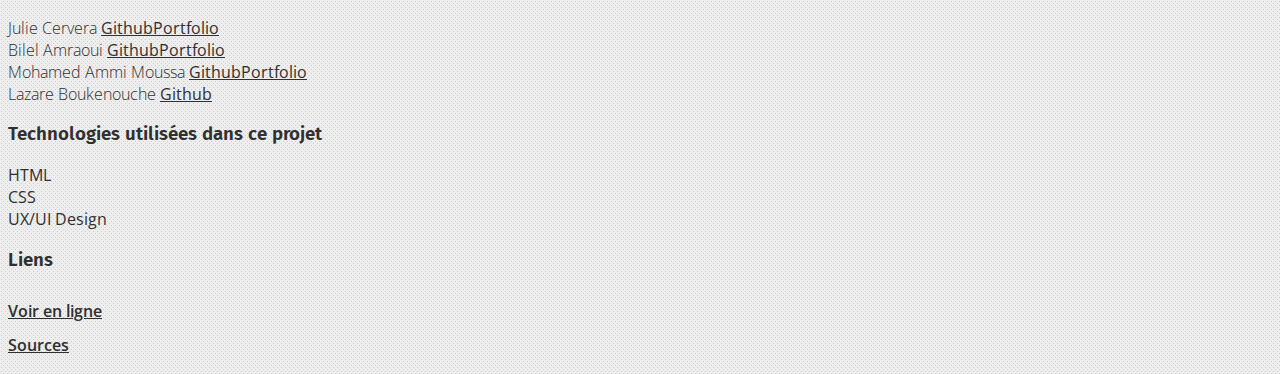
<file: portfolio-items/mcs.html>
<!doctype html>
<html lang="en">

<head>
    <!-- Required meta tags -->
    <meta charset="utf-8">
    <meta name="viewport" content="width=device-width, initial-scale=1, shrink-to-fit=no">
    <!-- Personal stylesheet-->
    <link rel="stylesheet" href="../css/portfolio_style.css">
    <!-- Bootstrap CSS -->
    <link rel="stylesheet" href="https://stackpath.bootstrapcdn.com/bootstrap/4.1.2/css/bootstrap.min.css" integrity="sha384-Smlep5jCw/wG7hdkwQ/Z5nLIefveQRIY9nfy6xoR1uRYBtpZgI6339F5dgvm/e9B" crossorigin="anonymous">
    <!-- Google Fonts (Fira sans) -->
    <link href="https://fonts.googleapis.com/css?family=Fira+Sans:200,400,600" rel="stylesheet">
    <!-- Google Fonts (Open sans) -->
    <link href="https://fonts.googleapis.com/css?family=Open+Sans:300,400,600" rel="stylesheet">

    <link rel="stylesheet" href="https://use.fontawesome.com/releases/v5.1.0/css/all.css" integrity="sha384-lKuwvrZot6UHsBSfcMvOkWwlCMgc0TaWr+30HWe3a4ltaBwTZhyTEggF5tJv8tbt" crossorigin="anonymous">

    <title>Massilia Clean System</title>
</head>

<body class="bg">
    <header class="mb-5">
        <div class="container d-flex row mx-auto p-4">
            <!--Profile img-->

            <img class="img-fluid align-self-center" src="../assets/images/profile.png" alt="Robin Verona">
            <div style="width: 20px;"></div>
            <div class="profile align-self-center">
                <!-- Profile content -->
                <h1 class="name m-0 title text-light">Robin Verona</h1>
                <h2 class="occupation m-0">Développeur web junior <br> en recherche d'alternance</h2>
                <ul class="social pt-3">
                    <li><a href="https://www.linkedin.com/in/robin-verona/" target="_blank"><i class="color_red fab fa-linkedin-in"></i></a></li>
                    <li><a href="https://github.com/robverona" target="_blank"><i class="color_red fab fa-github"></i></a></li>

                </ul>
            </div>
            <div class="align-self-center ml-auto pr-0">
                <!-- Download resume btn -->
                <a class="resume btn btn-outline btn-lg" target="_blank" href=""><i class="fas fa-file mr-2"></i>  TÉLÉCHARGER MON CV</a>
                <!--Contact btn -->
                <a class="contact bg_red btn btn-lg" data-toggle="modal" data-target="#modalContactForm" href=""><i class="fas fa-paper-plane mr-2"></i>  ME CONTACTER</a>
            </div>
            <!-- //container -->
        </div>

    </header>

    <!-- CONTACT FORM MODAL -->
    <div class="modal fade" id="modalContactForm" tabindex="-1" role="dialog" aria-labelledby="myModalLabel" aria-hidden="true">
        <div class="modal-dialog" role="document">
            <div class="modal-content">
                <div class="modal-header text-center">
                    <h4 class="modal-title w-100 font-weight-bold">Me contacter</h4>
                    <button type="button" class="close" data-dismiss="modal" aria-label="Close">
                    <span aria-hidden="true">&times;</span>
                </button>
                </div>
                <div class="modal-body mx-3">

                    <form action="contact.php" method="post">
                        <div>
                            <label for="name">Nom :</label>
                            <input type="text" id="name" class="form-control mb-2" name="name">
                        </div>
                        <div>
                            <label for="mail">e-mail :</label>
                            <input type="email" id="mail" class="form-control mb-2" name="email">
                        </div>
                        <div>
                            <label for="msg">Message :</label>
                            <textarea id="msg" class="form-textarea form-control mb-3" name="message"></textarea>
                        </div>

                        <div class="button modal-footer d-flex justify-content-center">
                            <button class="send bg_red btn btn-unique" type="submit">Envoyer le message</button>
                        </div>
                    </form>
                </div>

            </div>
        </div>
    </div>

    <!-- Page Content -->
    <div class="container">
        <a class="home" href="../index.html"><i class="fas fa-home bg_red btn btn-lg text-white mr-2"></i>Retourner sur la page principale</a>
        <!-- Portfolio Item Heading -->
        <h2 class="my-4 title title_dark">Massilia Clean System
            <small>Projet réalisé lors d'un workshop de "Design de projet".</small>
        </h2>

        <!-- Portfolio Item Row -->
        <div class="row">

            <div class="col-md-6">
                <img class="img-fluid mb-2 shadow" src="../assets/images/mcs/home.jpg" alt="home">
                <img class="img-fluid mb-2 shadow" src="../assets/images/mcs/download.png" alt="download page">
                <img class="img-fluid mb-2" src="../assets/images/mcs/mobile.png" alt="mobile">


            </div>

            <div class="col-md-6 detail mb-0">
                <h3 class="my-3 subtitle title_dark">Description du projet</h3>
                <p>Projet réalisé durant un workshop de design de projet animé par Enactus et le graphiste Pierre Broca durant la formation Passerelle Numérique. Nous devions réaliser un site présentant une application fictive et créer le site en deux jours en utilisant la méthodologie de design de projet proposée par les intervenants d’Enactus.</p>
                <p>Les collaborateurs du projet sont :</p>
                <ul class="collab">
                    <li class="mb-1">Julie Cervera <a target="_blank" href="https://github.com/JulieCervera" class="ml-3 mr-3"><i class="fab fa-github mr-1"></i>Github</a><a target="_blank" href="http://crvr.fr"><i class="fas fa-globe mr-1"></i>Portfolio</a></li>
                    <li class="mb-1">Bilel Amraoui <a target="_blank" href="https://github.com/bilelamraoui" class="ml-3 mr-3"><i class="fab fa-github mr-1"></i>Github</a><a target="_blank" href="http://bilelamraoui.ovh/"><i class="fas fa-globe mr-1"></i>Portfolio</a></li>
                    <li class="mb-1">Mohamed Ammi Moussa <a target="_blank" href="https://github.com/mohamedammi" class="ml-3 mr-3"><i class="fab fa-github mr-1"></i>Github</a><a href="https://mohamedammi.github.io/portfolio/" target="_blank"><i class="fas fa-globe mr-1"></i>Portfolio</a></li>
                    <li class="mb-1">Lazare Boukenouche <a target="_blank" href="https://github.com/LazareBoukenouche" class="ml-3 mr-3"><i class="fab fa-github mr-1"></i>Github</a></li>
                </ul>
                <h3 class="my-3 subtitle title_dark">Technologies utilisées dans ce projet</h3>
                <ul>
                    <li><i class="fab fa-html5 mr-2"></i>HTML</li>
                    <li><i class="fab fa-css3-alt mr-2"></i>CSS</li>
                    <li><i class="fas fa-paint-brush mr-2"></i>UX/UI Design</li>
                </ul>

                <h3 class="my-3 subtitle title_dark">Liens</h3>
                <ul class="links">
                    <li><a href="http://workshop.robverona.fr/" target="_blank"><i class="color_red fas fa-globe mr-2 mb-2"></i>Voir en ligne</a></li>
                    <li><a href="https://github.com/robverona/enactus-MCS" target="_blank"><i class="color_red fab fa-github mr-2 mb-2"></i>Sources</a></li>
                </ul>
            </div>

        </div>
        <!-- /.row -->

        <!-- Related Projects Row -->
        <!--
        <h3 class="my-4 subtitle title_dark">Related Projects</h3>

        <div class="row">

            <div class="col-md-3 col-sm-6 mb-4">
                <a href="#">
            <img class="img-fluid" src="http://placehold.it/500x300" alt="">
          </a>
            </div>

            <div class="col-md-3 col-sm-6 mb-4">
                <a href="#">
            <img class="img-fluid" src="http://placehold.it/500x300" alt="">
          </a>
            </div>

            <div class="col-md-3 col-sm-6 mb-4">
                <a href="#">
            <img class="img-fluid" src="http://placehold.it/500x300" alt="">
          </a>
            </div>

            <div class="col-md-3 col-sm-6 mb-4">
                <a href="#">
            <img class="img-fluid" src="http://placehold.it/500x300" alt="">
          </a>
            </div>

        </div>
-->
        <!-- /.row -->

    </div>
    <!-- /.container -->



    <!-- Optional JavaScript -->

    <!-- jQuery first, then Popper.js, then Bootstrap JS -->
    <script src="https://code.jquery.com/jquery-3.3.1.slim.min.js" integrity="sha384-q8i/X+965DzO0rT7abK41JStQIAqVgRVzpbzo5smXKp4YfRvH+8abtTE1Pi6jizo" crossorigin="anonymous"></script>
    <script src="https://cdnjs.cloudflare.com/ajax/libs/popper.js/1.14.3/umd/popper.min.js" integrity="sha384-ZMP7rVo3mIykV+2+9J3UJ46jBk0WLaUAdn689aCwoqbBJiSnjAK/l8WvCWPIPm49" crossorigin="anonymous"></script>
    <script src="https://stackpath.bootstrapcdn.com/bootstrap/4.1.2/js/bootstrap.min.js" integrity="sha384-o+RDsa0aLu++PJvFqy8fFScvbHFLtbvScb8AjopnFD+iEQ7wo/CG0xlczd+2O/em" crossorigin="anonymous"></script>
</body>

</html>
</file>
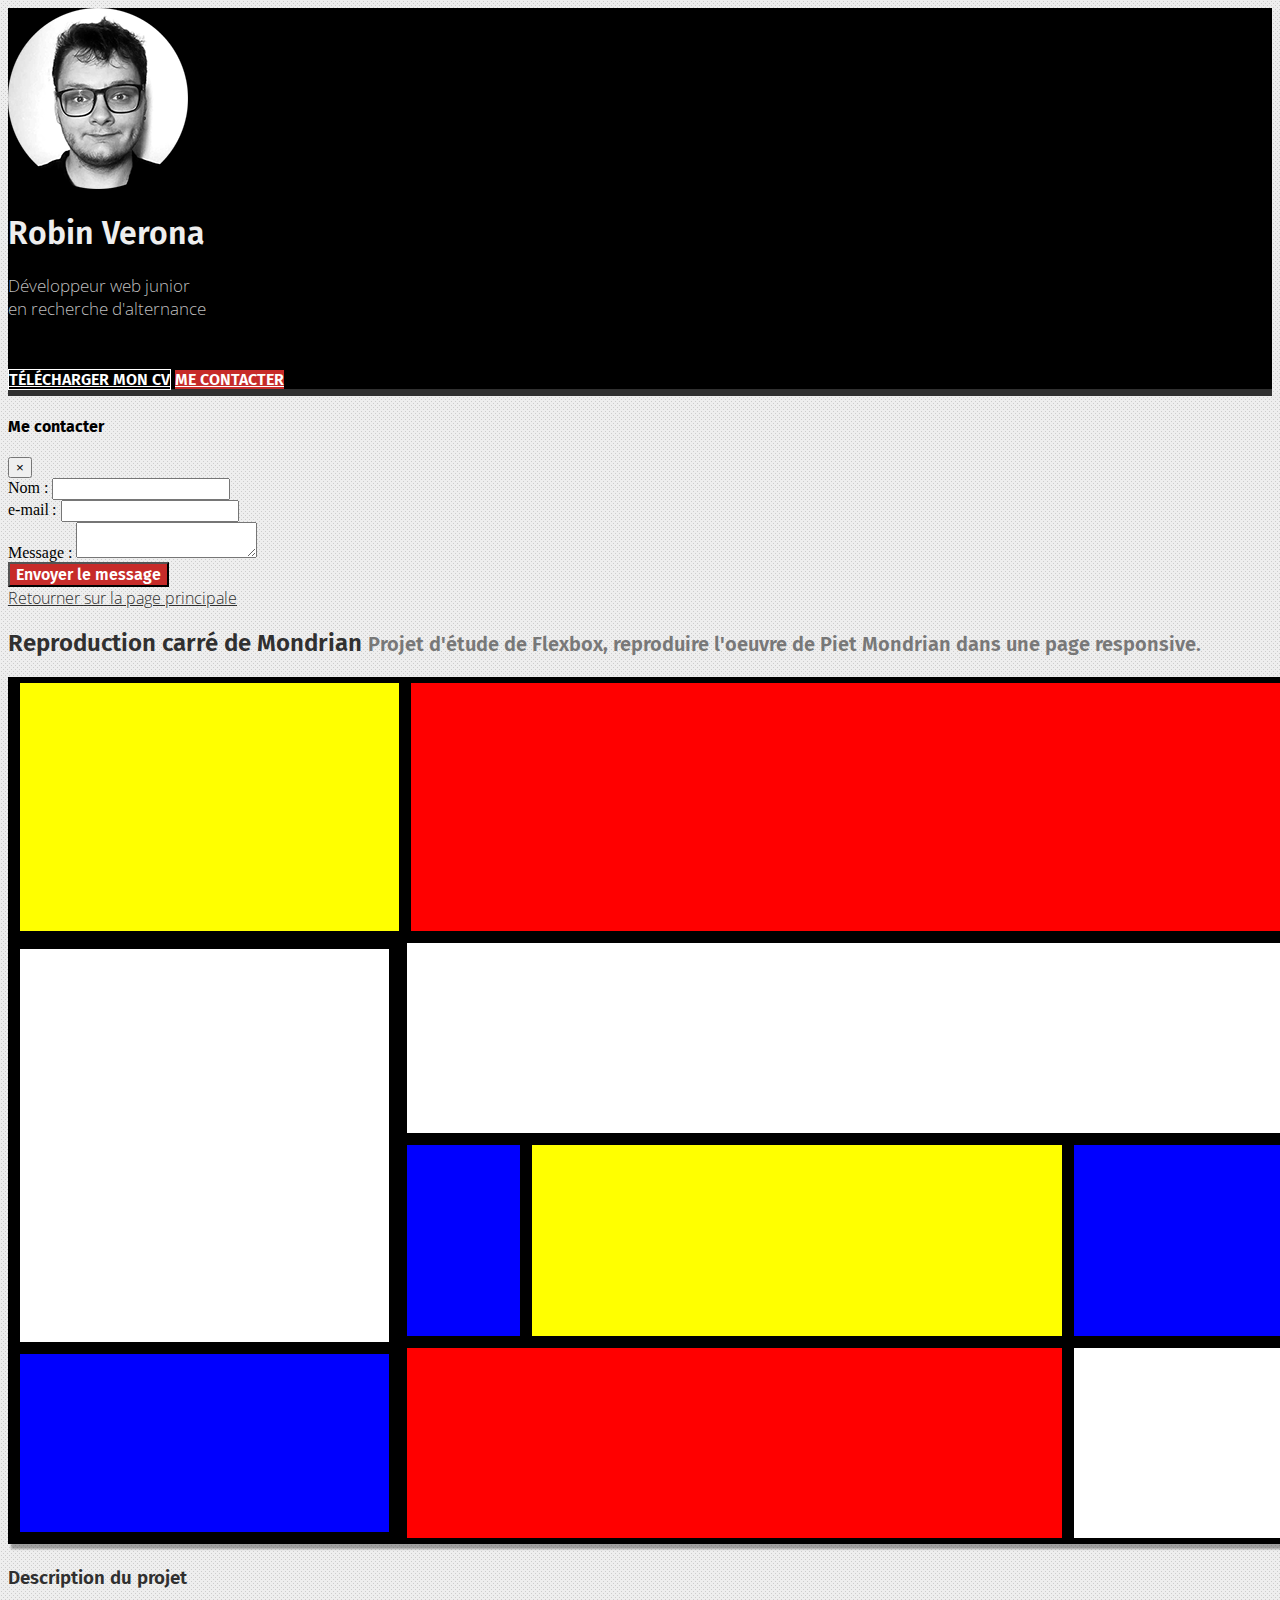
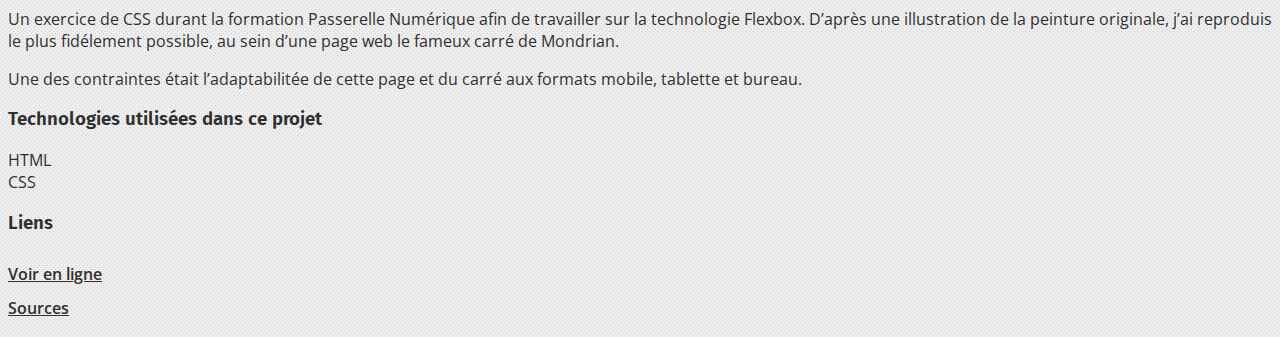
<file: portfolio-items/mondrian.html>
<!doctype html>
<html lang="en">

<head>
    <!-- Required meta tags -->
    <meta charset="utf-8">
    <meta name="viewport" content="width=device-width, initial-scale=1, shrink-to-fit=no">
    <!-- Personal stylesheet-->
    <link rel="stylesheet" href="../css/portfolio_style.css">
    <!-- Bootstrap CSS -->
    <link rel="stylesheet" href="https://stackpath.bootstrapcdn.com/bootstrap/4.1.2/css/bootstrap.min.css" integrity="sha384-Smlep5jCw/wG7hdkwQ/Z5nLIefveQRIY9nfy6xoR1uRYBtpZgI6339F5dgvm/e9B" crossorigin="anonymous">
    <!-- Google Fonts (Fira sans) -->
    <link href="https://fonts.googleapis.com/css?family=Fira+Sans:200,400,600" rel="stylesheet">
    <!-- Google Fonts (Open sans) -->
    <link href="https://fonts.googleapis.com/css?family=Open+Sans:300,400,600" rel="stylesheet">

    <link rel="stylesheet" href="https://use.fontawesome.com/releases/v5.1.0/css/all.css" integrity="sha384-lKuwvrZot6UHsBSfcMvOkWwlCMgc0TaWr+30HWe3a4ltaBwTZhyTEggF5tJv8tbt" crossorigin="anonymous">

    <title>Mondrian</title>
</head>

<body class="bg">
    <header class="mb-5">
        <div class="container d-flex row mx-auto p-4">
            <!--Profile img-->

            <img class="img-fluid align-self-center" src="../assets/images/profile.png" alt="Robin Verona">
            <div style="width: 20px;"></div>
            <div class="profile align-self-center">
                <!-- Profile content -->
                <h1 class="name m-0 title text-light">Robin Verona</h1>
                <h2 class="occupation m-0">Développeur web junior <br> en recherche d'alternance</h2>
                <ul class="social pt-3">
                    <li><a href="https://www.linkedin.com/in/robin-verona/" target="_blank"><i class="color_red fab fa-linkedin-in"></i></a></li>
                    <li><a href="https://github.com/robverona" target="_blank"><i class="color_red fab fa-github"></i></a></li>

                </ul>
            </div>
            <div class="align-self-center ml-auto pr-0">
                <!-- Download resume btn -->
                <a class="resume btn btn-outline btn-lg" target="_blank" href=""><i class="fas fa-file mr-2"></i>  TÉLÉCHARGER MON CV</a>
                <!--Contact btn -->
                <a class="contact bg_red btn btn-lg" data-toggle="modal" data-target="#modalContactForm" href=""><i class="fas fa-paper-plane mr-2"></i>  ME CONTACTER</a>
            </div>
            <!-- //container -->
        </div>

    </header>

    <!-- CONTACT FORM MODAL -->
    <div class="modal fade" id="modalContactForm" tabindex="-1" role="dialog" aria-labelledby="myModalLabel" aria-hidden="true">
        <div class="modal-dialog" role="document">
            <div class="modal-content">
                <div class="modal-header text-center">
                    <h4 class="modal-title w-100 font-weight-bold">Me contacter</h4>
                    <button type="button" class="close" data-dismiss="modal" aria-label="Close">
                    <span aria-hidden="true">&times;</span>
                </button>
                </div>
                <div class="modal-body mx-3">

                    <form action="contact.php" method="post">
                        <div>
                            <label for="name">Nom :</label>
                            <input type="text" id="name" class="form-control mb-2" name="name">
                        </div>
                        <div>
                            <label for="mail">e-mail :</label>
                            <input type="email" id="mail" class="form-control mb-2" name="email">
                        </div>
                        <div>
                            <label for="msg">Message :</label>
                            <textarea id="msg" class="form-textarea form-control mb-3" name="message"></textarea>
                        </div>

                        <div class="button modal-footer d-flex justify-content-center">
                            <button class="send bg_red btn btn-unique" type="submit">Envoyer le message</button>
                        </div>
                    </form>
                </div>

            </div>
        </div>
    </div>

    <!-- Page Content -->
    <div class="container">
        <a class="home" href="../index.html"><i class="fas fa-home bg_red btn btn-lg text-white mr-2"></i>Retourner sur la page principale</a>
        <!-- Portfolio Item Heading -->
        <h2 class="my-4 title title_dark">Reproduction carré de Mondrian
            <small>Projet d'étude de Flexbox, reproduire l'oeuvre de Piet Mondrian dans une page responsive.</small>
        </h2>

        <!-- Portfolio Item Row -->
        <div class="row">

            <div class="col-md-6">
                <img class="img-fluid mb-2 shadow" src="../assets/images/mondrian.png" alt="mondrian">
            </div>

            <div class="col-md-6 detail mb-0">
                <h3 class="my-3 subtitle title_dark">Description du projet</h3>
                <p>Un exercice de CSS durant la formation Passerelle Numérique afin de travailler sur la technologie Flexbox. D’après une illustration de la peinture originale, j’ai reproduis le plus fidélement possible, au sein d’une page web le fameux carré de Mondrian.</p>
                <p>Une des contraintes était l’adaptabilitée de cette page et du carré aux formats mobile, tablette et bureau.</p>

                <h3 class="my-3 subtitle title_dark">Technologies utilisées dans ce projet</h3>
                <ul>
                    <li><i class="fab fa-html5 mr-2"></i>HTML</li>
                    <li><i class="fab fa-css3-alt mr-2"></i>CSS</li>
                </ul>

                <h3 class="my-3 subtitle title_dark">Liens</h3>
                <ul class="links">
                    <li><a href="http://mondrian.robverona.fr/mondrian.html" target="_blank"><i class="color_red fas fa-globe mr-2 mb-2"></i>Voir en ligne</a></li>
                    <li><a href="https://github.com/robverona/mondrian-square" target="_blank"><i class="color_red fab fa-github mr-2 mb-2"></i>Sources</a></li>
                </ul>
            </div>

        </div>
        <!-- /.row -->

        <!-- Related Projects Row -->
        <!--
        <h3 class="my-4 subtitle title_dark">Related Projects</h3>

        <div class="row">

            <div class="col-md-3 col-sm-6 mb-4">
                <a href="#">
            <img class="img-fluid" src="http://placehold.it/500x300" alt="">
          </a>
            </div>

            <div class="col-md-3 col-sm-6 mb-4">
                <a href="#">
            <img class="img-fluid" src="http://placehold.it/500x300" alt="">
          </a>
            </div>

            <div class="col-md-3 col-sm-6 mb-4">
                <a href="#">
            <img class="img-fluid" src="http://placehold.it/500x300" alt="">
          </a>
            </div>

            <div class="col-md-3 col-sm-6 mb-4">
                <a href="#">
            <img class="img-fluid" src="http://placehold.it/500x300" alt="">
          </a>
            </div>

        </div>
-->
        <!-- /.row -->

    </div>
    <!-- /.container -->



    <!-- Optional JavaScript -->

    <!-- jQuery first, then Popper.js, then Bootstrap JS -->
    <script src="https://code.jquery.com/jquery-3.3.1.slim.min.js" integrity="sha384-q8i/X+965DzO0rT7abK41JStQIAqVgRVzpbzo5smXKp4YfRvH+8abtTE1Pi6jizo" crossorigin="anonymous"></script>
    <script src="https://cdnjs.cloudflare.com/ajax/libs/popper.js/1.14.3/umd/popper.min.js" integrity="sha384-ZMP7rVo3mIykV+2+9J3UJ46jBk0WLaUAdn689aCwoqbBJiSnjAK/l8WvCWPIPm49" crossorigin="anonymous"></script>
    <script src="https://stackpath.bootstrapcdn.com/bootstrap/4.1.2/js/bootstrap.min.js" integrity="sha384-o+RDsa0aLu++PJvFqy8fFScvbHFLtbvScb8AjopnFD+iEQ7wo/CG0xlczd+2O/em" crossorigin="anonymous"></script>
</body>

</html>
</file>
<file: css/style.css>
@media only screen and (min-device-width: 320px) and (max-device-width: 480px) {
    header {
        margin: auto;
        text-align: center;
    }

    div.profile {
        margin: auto;
    }

    header img {
        display: block;
        margin-left: auto;
        margin-right: auto;
    }

    .contact,
    .resume {
        text-align: center;
        margin-bottom: 9px;
    }

    aside {
        margin-top: 20px;
    }

}


.bg {
    /* background-color:  #dddddd; */
    background-color: #eeeeee;
    background-image: url("data:image/svg+xml,%3Csvg xmlns='http://www.w3.org/2000/svg' width='4' height='4' viewBox='0 0 4 4'%3E%3Cpath fill='%239a9a9a' fill-opacity='0.4' d='M1 3h1v1H1V3zm2-2h1v1H3V1z'%3E%3C/path%3E%3C/svg%3E");
}


header {
    background: black;
    border-bottom: 7px solid #303030;


}



.title {
    color: #eeeeee;
    font-family: 'Fira Sans', sans-serif;
    font-weight: 600;

}

h2.occupation {
    color: #bfbfbf;
    font-family: 'Open Sans', sans-serif;
    font-weight: 200;
    font-size: 17px;

}

.subtitle {
    color: #eeeeee;
    font-family: 'Fira Sans', sans-serif;
    font-weight: 600;
}


ul {
    padding-left: 0;
}

ul.social li {
    list-style: none;
    display: inline-block;
    padding-right: 10px;
}

ul.social li i {
    font-size: 36px;

}


.social li a i:hover {
    color: white;
}

a.resume {
    font-family: 'Fira Sans', sans-serif;
    font-weight: 600;
    font-size: 16px;
    color: white;
    border: 0.5px solid white;


}

a.contact,
button.send {
    font-family: 'Fira Sans', sans-serif;
    font-weight: 600;
    font-size: 16px;
    color: white;


}

div.modal h4,
input {
    font-family: 'Fira Sans', sans-serif;

}

div.md-form i {
    color: #131313;
}

a.contact:hover {
    background: white;
    color: #c62b29;
}

a.resume:hover {
    background: white;
    color: black;
}

.bg_red {
    background-color: #c62b29;
}

.color_red {
    color: #c62b29;
}

div.about {
    background: #c62b29;
    color: #eeeeee;
}

div.about p {
    font-family: 'Open Sans', sans-serif;
}

div.about a {
    color: #FFFFFF;
    font-family: 'Open Sans', sans-serif;

}


aside {
    /*    background: #131313;*/
    color: #bbbbbb;
    font-family: 'Fira Sans', sans-serif;
    font-weight: 200;
    /*    box-shadow: 4px 4px 2px 1px rgba(37, 37, 37, 0.137);*/
}

aside ul li {
    list-style: none;
    font-family: 'Open Sans', sans-serif;


}

aside ul li i {
    color: #eeeeee;
    margin-right: 5px;
}

aside i {
    color: #9a9a9a;
    margin-right: 3px;
}

div.education {
    background: #c62b29;
    color: white;
}

div.education a {
    color: #FFFFFF;
    font-weight: 400;
}

div.education i {
    color: white;
}

div.bg_black {
    background: #1a1a1a;
}

.title-dark {
    color: #303030;
}

small {
    color: #787878;
    font-family: 'Fira Sans', sans-serif;
    font-weight: 200;
}

.portfolio-item p {
    font-family: 'Open Sans', sans-serif;
    font-weight: 400;
    color: #303030;

}

.btn-viewmore {
    font-family: 'Fira Sans', sans-serif;
    font-weight: 600;
    color: white;

}

.btn-viewmore:hover {
    background: black;
    color: white;

}

.shadow {
    box-shadow: 4px 4px 2px 1px rgba(37, 37, 37, 0.9);

}

strong {
    font-weight: 600;
}

label {
    font-family: 'Open Sans', sans-serif;
    font-weight: 200;
    color: #303030;
}

span {
    color: #eeeeee;
    font-family: 'Open Sans', sans-serif;

}
</file>
<file: css/portfolio_style.css>
@media only screen and (min-device-width: 320px) and (max-device-width: 480px) {
    header {
        margin: auto;
        text-align: center;
    }

    div.profile {
        margin: auto;
    }

    header img {
        display: block;
        margin-left: auto;
        margin-right: auto;
    }

    .contact,
    .resume {
        text-align: center;
        margin-bottom: 9px;
    }

    aside {
        margin-top: 20px;
    }

    div.detail {
        margin-top: 15px;
    }
}


.bg {
    /* background-color:  #dddddd; */
    background-color: #eeeeee;
    background-image: url("data:image/svg+xml,%3Csvg xmlns='http://www.w3.org/2000/svg' width='4' height='4' viewBox='0 0 4 4'%3E%3Cpath fill='%239a9a9a' fill-opacity='0.4' d='M1 3h1v1H1V3zm2-2h1v1H3V1z'%3E%3C/path%3E%3C/svg%3E");
}



header {
    background: black;
    border-bottom: 7px solid #303030;


}



.title {
    color: #eeeeee;
    font-family: 'Fira Sans', sans-serif;
    font-weight: 600;

}

h2.occupation {
    color: #bfbfbf;
    font-family: 'Open Sans', sans-serif;
    font-weight: 200;
    font-size: 17px;

}

.subtitle {
    color: #eeeeee;
    font-family: 'Fira Sans', sans-serif;
    font-weight: 600;
}


ul {
    padding-left: 0;
}

ul.social li {
    list-style: none;
    display: inline-block;
    padding-right: 10px;
}

ul.social li i {
    font-size: 36px;

}


.social li a i:hover {
    color: white;
}

a.resume {
    font-family: 'Fira Sans', sans-serif;
    font-weight: 600;
    font-size: 16px;
    color: white;
    border: 0.5px solid white;


}



a.contact,
button.send {
    font-family: 'Fira Sans', sans-serif;
    font-weight: 600;
    font-size: 16px;
    color: white;


}

div.modal h4,
input {
    font-family: 'Fira Sans', sans-serif;

}

div.md-form i {
    color: #131313;
}

a.contact:hover {
    background: white;
    color: #c62b29;
}

a.resume:hover {
    background: white;
    color: black;
}

.bg_red {
    background-color: #c62b29;
}

.color_red {
    color: #c62b29;
}

.title_dark {
    color: #303030;
}

small {
    color: #787878;
}


.subtitle {
    font-family: 'Fira Sans', sans-serif;

}

/*PORTFOLIO STYLE */

p,
li {
    font-family: 'Open Sans', sans-serif;
    font-weight: 400;
    color: #303030;
    list-style: none;

}


ul.links li a {
    font-weight: 600;
    color: #303030;
    font-family: 'Open Sans', sans-serif;


}

ul.links li a:hover {
    text-decoration: none;
    color: #c62b29;
}

ul.links li i {
    font-size: 25px;

}

img.shadow {
    box-shadow: 4px 4px 2px 1px rgba(37, 37, 37, 0.4);
}

ul.collab li a, ul.collab li a i {
    color: #303030;

}

ul.collab li a {
    font-weight: 400;
}

ul.collab li {
    font-weight: 200;
}

.home {
    color: #303030;
    font-weight: 200;
    font-family: 'Open Sans', sans-serif;

}

.home:hover {
    color: #c62b29;
}

.home i:hover {
    background: black;
    color: white;
}
</file>
